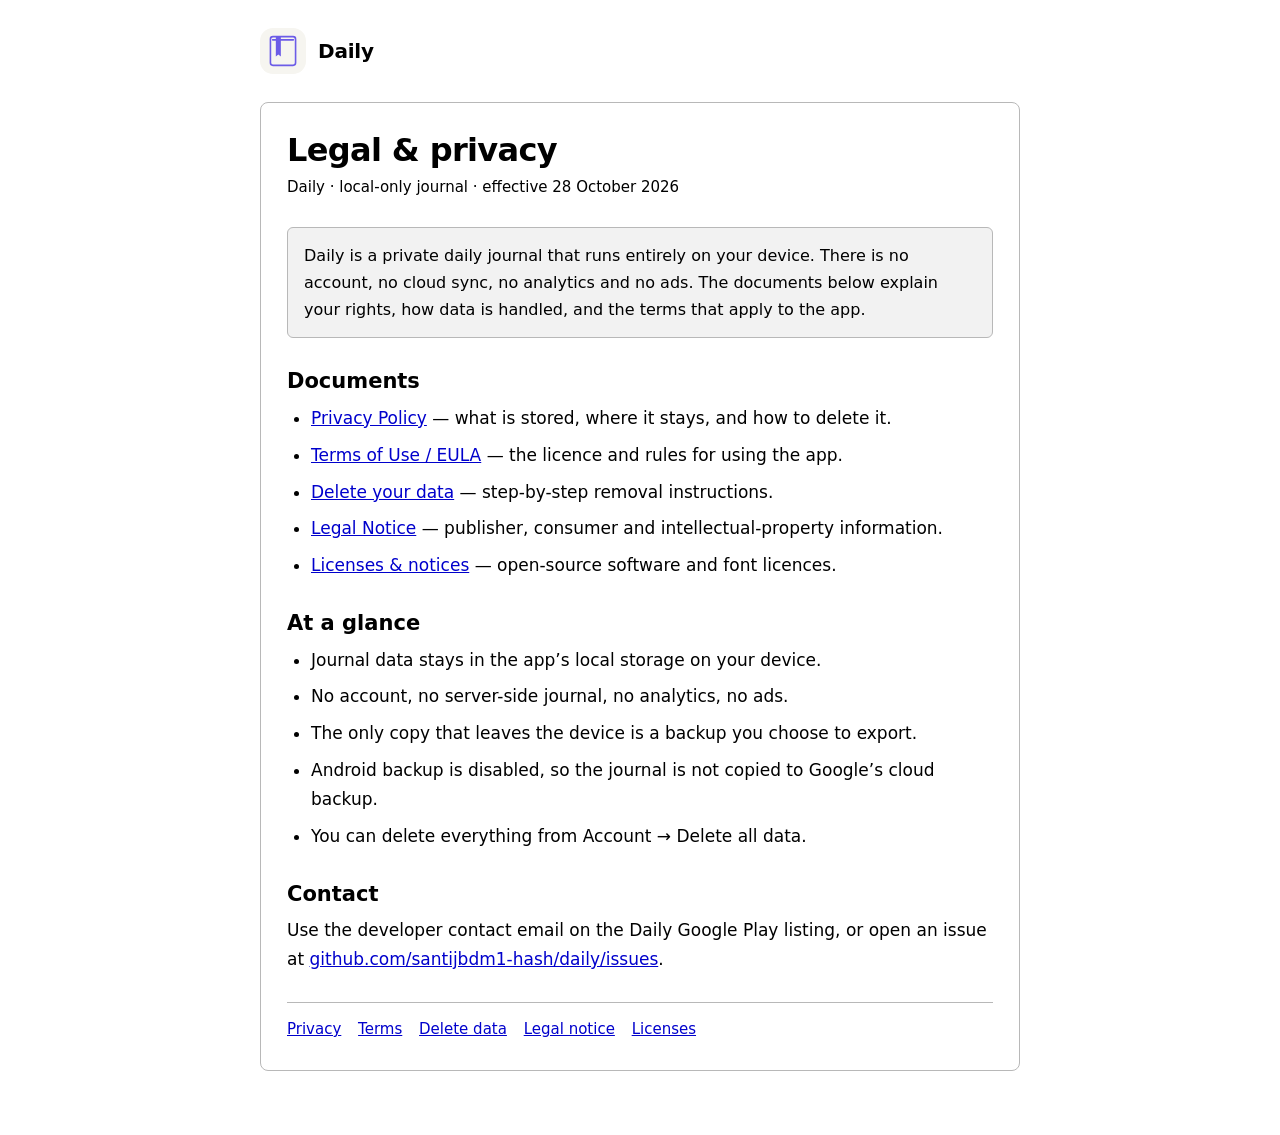
<file: index.html>
<!DOCTYPE html>
<html lang="en">
<head>
  <meta charset="UTF-8" />
  <meta name="viewport" content="width=device-width, initial-scale=1, viewport-fit=cover" />
  <meta name="theme-color" content="#6c5ce7" />
  <meta name="description" content="Legal information for Daily, a local-only private journal app." />
  <title>Daily — Legal</title>
  <link rel="stylesheet" href="legal.css" />
</head>
<body>
  <main class="wrap">
    <div class="brand">
      <img class="mark" src="assets/icon.svg" alt="" aria-hidden="true" />
      <strong>Daily</strong>
    </div>

    <article class="card">
      <h1>Legal &amp; privacy</h1>
      <p class="updated">Daily · local-only journal · effective 28 October 2026</p>

      <div class="note">
        Daily is a private daily journal that runs entirely on your device. There is no account, no cloud sync, no analytics and no ads. The documents below explain your rights, how data is handled, and the terms that apply to the app.
      </div>

      <h2>Documents</h2>
      <ul>
        <li><a href="privacy.html">Privacy Policy</a> — what is stored, where it stays, and how to delete it.</li>
        <li><a href="terms.html">Terms of Use / EULA</a> — the licence and rules for using the app.</li>
        <li><a href="delete-data.html">Delete your data</a> — step-by-step removal instructions.</li>
        <li><a href="legal-notice.html">Legal Notice</a> — publisher, consumer and intellectual-property information.</li>
        <li><a href="licenses.html">Licenses &amp; notices</a> — open-source software and font licences.</li>
      </ul>

      <h2>At a glance</h2>
      <ul>
        <li>Journal data stays in the app’s local storage on your device.</li>
        <li>No account, no server-side journal, no analytics, no ads.</li>
        <li>The only copy that leaves the device is a backup you choose to export.</li>
        <li>Android backup is disabled, so the journal is not copied to Google’s cloud backup.</li>
        <li>You can delete everything from Account → Delete all data.</li>
      </ul>

      <h2>Contact</h2>
      <p>Use the developer contact email on the Daily Google Play listing, or open an issue at <a href="https://github.com/santijbdm1-hash/daily/issues" target="_blank" rel="noopener">github.com/santijbdm1-hash/daily/issues</a>.</p>

      <footer class="footer-links">
        <a href="privacy.html">Privacy</a>
        <a href="terms.html">Terms</a>
        <a href="delete-data.html">Delete data</a>
        <a href="legal-notice.html">Legal notice</a>
        <a href="licenses.html">Licenses</a>
      </footer>
    </article>
  </main>
</body>
</html>
</file>
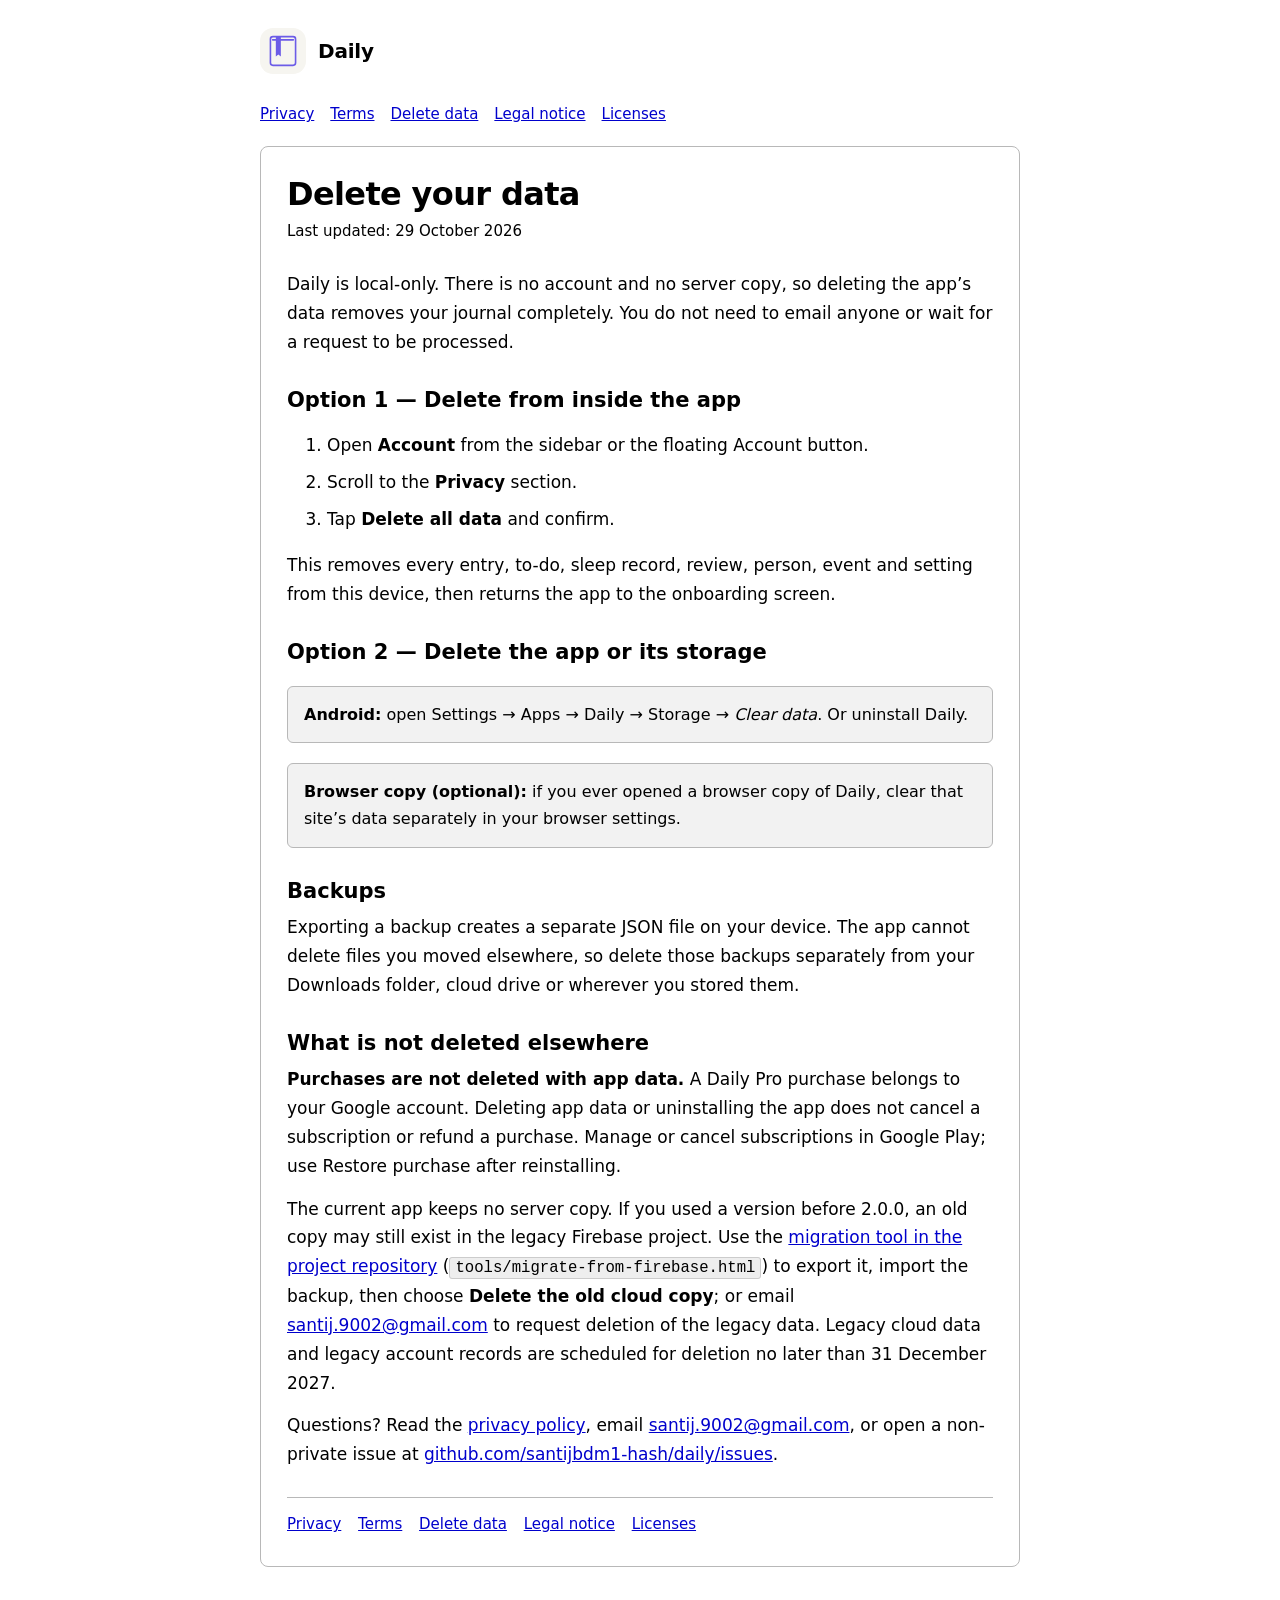
<file: delete-data.html>
<!DOCTYPE html>
<html lang="en">
<head>
  <meta charset="UTF-8" />
  <meta name="viewport" content="width=device-width, initial-scale=1, viewport-fit=cover" />
  <meta name="theme-color" content="#6c5ce7" />
  <meta name="description" content="How to delete all Daily data from your device." />
  <title>Delete Data — Daily</title>
  <link rel="stylesheet" href="legal.css" />
</head>
<body>
  <main class="wrap">
    <div class="brand">
      <img class="mark" src="assets/icon.svg" alt="" aria-hidden="true" />
      <strong>Daily</strong>
    </div>

    <div class="legal-nav">
      <a href="privacy.html">Privacy</a>
      <a href="terms.html">Terms</a>
      <a href="delete-data.html">Delete data</a>
      <a href="legal-notice.html">Legal notice</a>
      <a href="licenses.html">Licenses</a>
    </div>

    <article class="card">
      <h1>Delete your data</h1>
      <p class="updated">Last updated: 29 October 2026</p>

      <p>Daily is local-only. There is no account and no server copy, so deleting the app’s data removes your journal completely. You do not need to email anyone or wait for a request to be processed.</p>

      <h2>Option 1 — Delete from inside the app</h2>
      <ol>
        <li>Open <strong>Account</strong> from the sidebar or the floating Account button.</li>
        <li>Scroll to the <strong>Privacy</strong> section.</li>
        <li>Tap <strong>Delete all data</strong> and confirm.</li>
      </ol>
      <p>This removes every entry, to-do, sleep record, review, person, event and setting from this device, then returns the app to the onboarding screen.</p>

      <h2>Option 2 — Delete the app or its storage</h2>
      <div class="step">
        <strong>Android:</strong> open Settings → Apps → Daily → Storage → <em>Clear data</em>. Or uninstall Daily.
      </div>
      <div class="step">
        <strong>Browser copy (optional):</strong> if you ever opened a browser copy of Daily, clear that site’s data separately in your browser settings.
      </div>

      <h2>Backups</h2>
      <p>Exporting a backup creates a separate JSON file on your device. The app cannot delete files you moved elsewhere, so delete those backups separately from your Downloads folder, cloud drive or wherever you stored them.</p>

      <h2>What is not deleted elsewhere</h2>
      <p><strong>Purchases are not deleted with app data.</strong> A Daily Pro purchase belongs to your Google account. Deleting app data or uninstalling the app does not cancel a subscription or refund a purchase. Manage or cancel subscriptions in Google Play; use Restore purchase after reinstalling.</p>
      <p>The current app keeps no server copy. If you used a version before 2.0.0, an old copy may still exist in the legacy Firebase project. Use the <a href="https://github.com/santijbdm1-hash/daily" target="_blank" rel="noopener">migration tool in the project repository</a> (<code>tools/migrate-from-firebase.html</code>) to export it, import the backup, then choose <strong>Delete the old cloud copy</strong>; or email <a href="mailto:santij.9002@gmail.com">santij.9002@gmail.com</a> to request deletion of the legacy data. Legacy cloud data and legacy account records are scheduled for deletion no later than 31 December 2027.</p>

      <p>Questions? Read the <a href="privacy.html">privacy policy</a>, email <a href="mailto:santij.9002@gmail.com">santij.9002@gmail.com</a>, or open a non-private issue at <a href="https://github.com/santijbdm1-hash/daily/issues" target="_blank" rel="noopener">github.com/santijbdm1-hash/daily/issues</a>.</p>

      <footer class="footer-links">
        <a href="privacy.html">Privacy</a>
        <a href="terms.html">Terms</a>
        <a href="delete-data.html">Delete data</a>
        <a href="legal-notice.html">Legal notice</a>
        <a href="licenses.html">Licenses</a>
      </footer>
    </article>
  </main>
</body>
</html>
</file>
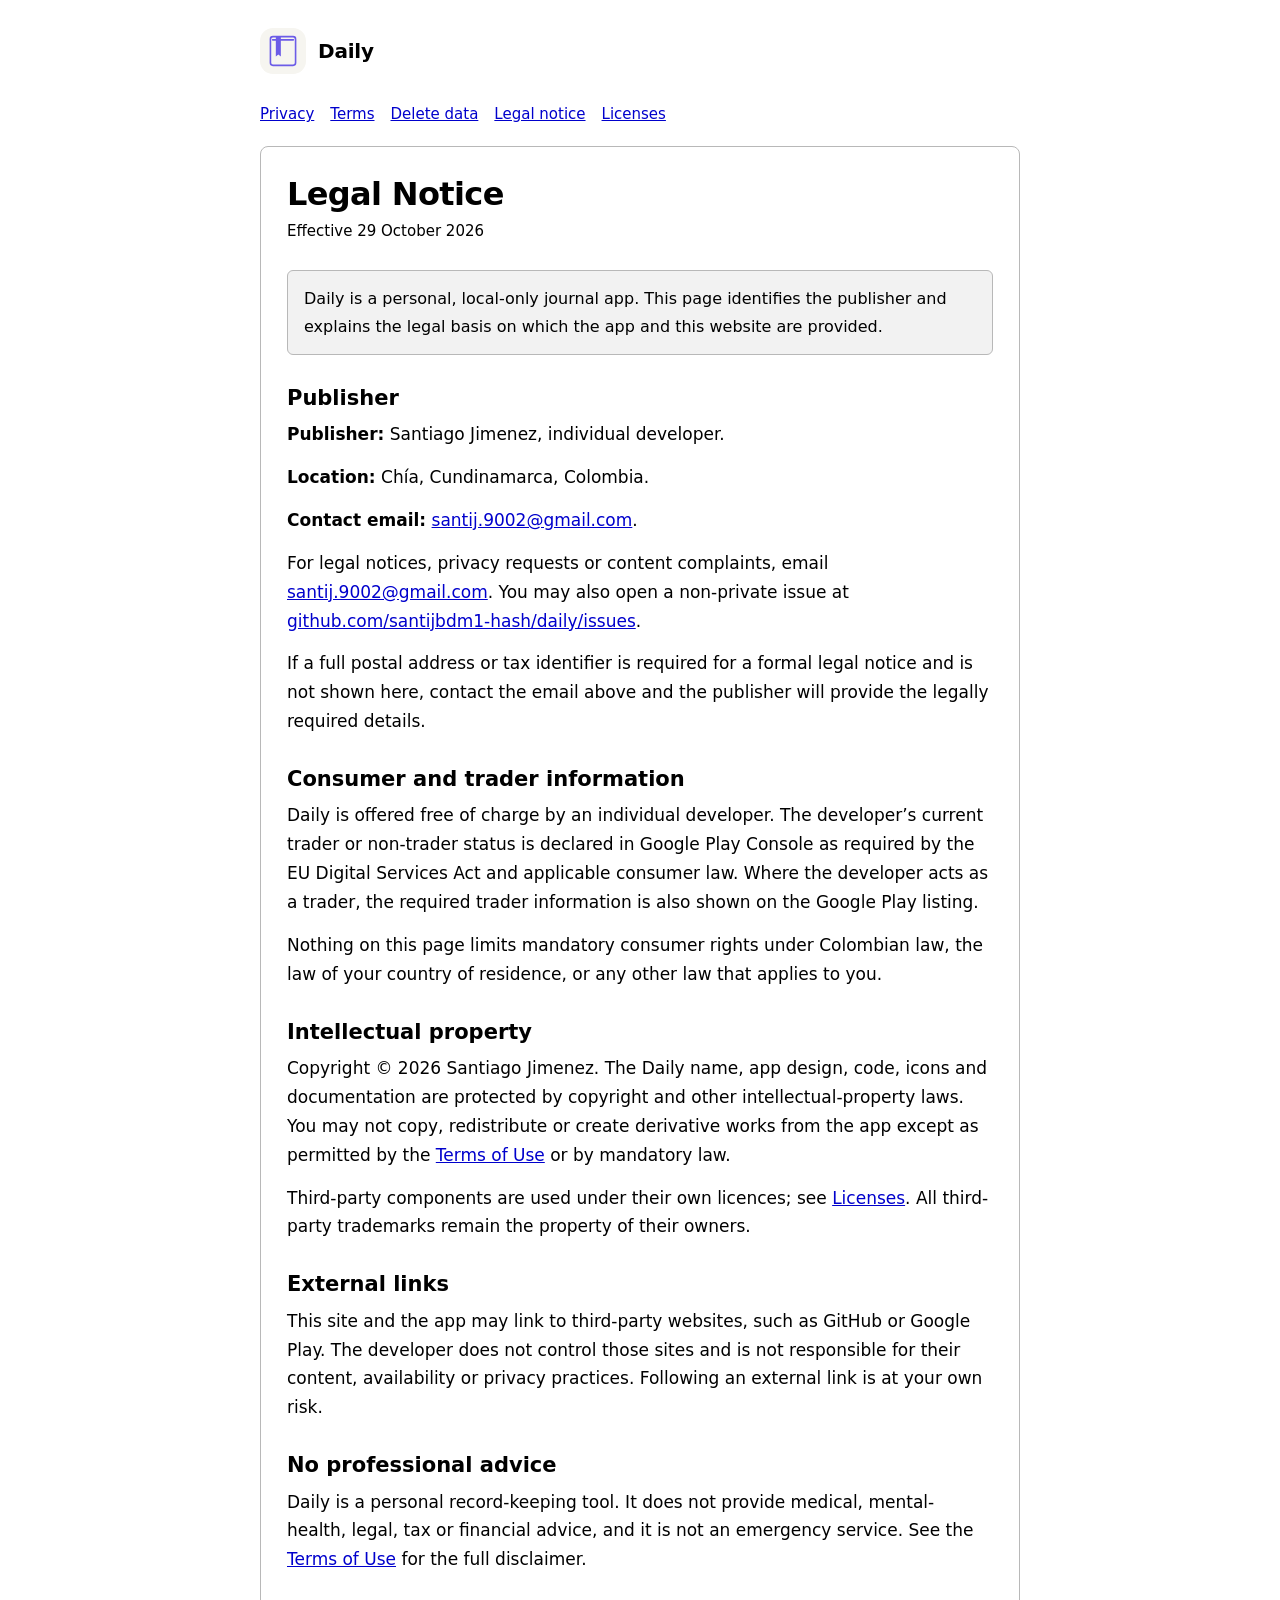
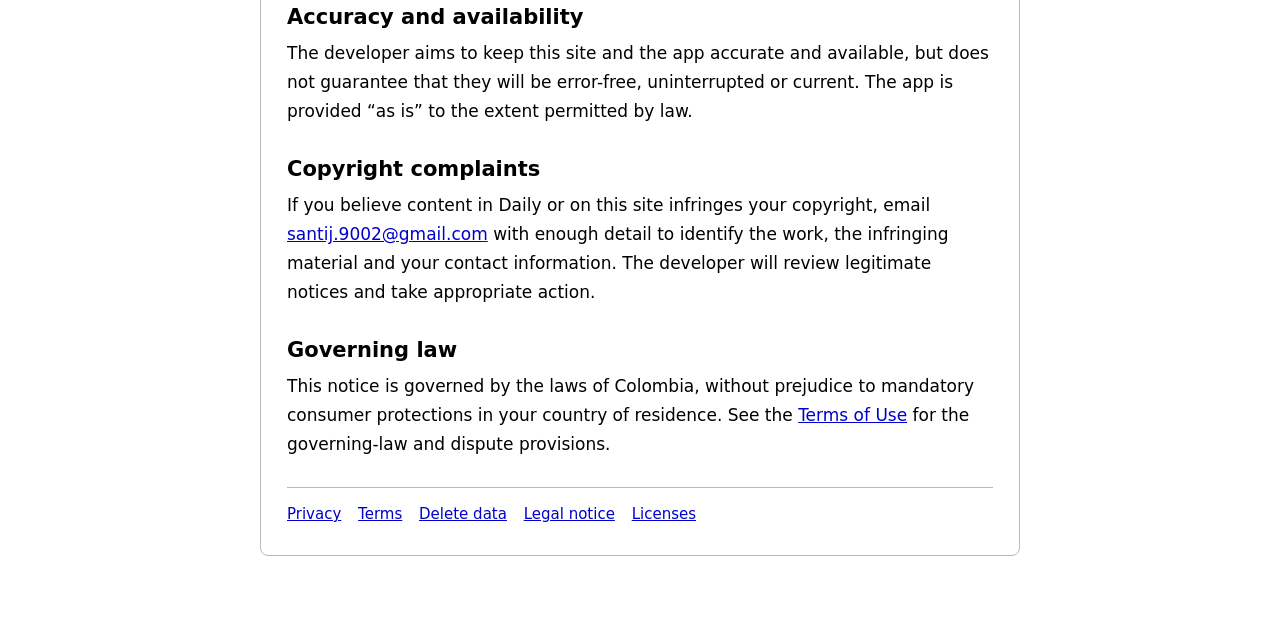
<file: legal-notice.html>
<!DOCTYPE html>
<html lang="en">
<head>
  <meta charset="UTF-8" />
  <meta name="viewport" content="width=device-width, initial-scale=1, viewport-fit=cover" />
  <meta name="theme-color" content="#6c5ce7" />
  <meta name="description" content="Legal notice and publisher information for Daily." />
  <title>Legal Notice — Daily</title>
  <link rel="stylesheet" href="legal.css" />
</head>
<body>
  <main class="wrap">
    <div class="brand">
      <img class="mark" src="assets/icon.svg" alt="" aria-hidden="true" />
      <strong>Daily</strong>
    </div>

    <div class="legal-nav">
      <a href="privacy.html">Privacy</a>
      <a href="terms.html">Terms</a>
      <a href="delete-data.html">Delete data</a>
      <a href="legal-notice.html">Legal notice</a>
      <a href="licenses.html">Licenses</a>
    </div>

    <article class="card">
      <h1>Legal Notice</h1>
      <p class="updated">Effective 29 October 2026</p>

      <div class="note">
        Daily is a personal, local-only journal app. This page identifies the publisher and explains the legal basis on which the app and this website are provided.
      </div>

      <h2>Publisher</h2>
      <p><strong>Publisher:</strong> Santiago Jimenez, individual developer.</p>
      <p><strong>Location:</strong> Chía, Cundinamarca, Colombia.</p>
      <p><strong>Contact email:</strong> <a href="mailto:santij.9002@gmail.com">santij.9002@gmail.com</a>.</p>
      <p>For legal notices, privacy requests or content complaints, email <a href="mailto:santij.9002@gmail.com">santij.9002@gmail.com</a>. You may also open a non-private issue at <a href="https://github.com/santijbdm1-hash/daily/issues" target="_blank" rel="noopener">github.com/santijbdm1-hash/daily/issues</a>.</p>
      <p>If a full postal address or tax identifier is required for a formal legal notice and is not shown here, contact the email above and the publisher will provide the legally required details.</p>

      <h2>Consumer and trader information</h2>
      <p>Daily is offered free of charge by an individual developer. The developer’s current trader or non-trader status is declared in Google Play Console as required by the EU Digital Services Act and applicable consumer law. Where the developer acts as a trader, the required trader information is also shown on the Google Play listing.</p>
      <p>Nothing on this page limits mandatory consumer rights under Colombian law, the law of your country of residence, or any other law that applies to you.</p>

      <h2>Intellectual property</h2>
      <p>Copyright © 2026 Santiago Jimenez. The Daily name, app design, code, icons and documentation are protected by copyright and other intellectual-property laws. You may not copy, redistribute or create derivative works from the app except as permitted by the <a href="terms.html">Terms of Use</a> or by mandatory law.</p>
      <p>Third-party components are used under their own licences; see <a href="licenses.html">Licenses</a>. All third-party trademarks remain the property of their owners.</p>

      <h2>External links</h2>
      <p>This site and the app may link to third-party websites, such as GitHub or Google Play. The developer does not control those sites and is not responsible for their content, availability or privacy practices. Following an external link is at your own risk.</p>

      <h2>No professional advice</h2>
      <p>Daily is a personal record-keeping tool. It does not provide medical, mental-health, legal, tax or financial advice, and it is not an emergency service. See the <a href="terms.html">Terms of Use</a> for the full disclaimer.</p>

      <h2>Accuracy and availability</h2>
      <p>The developer aims to keep this site and the app accurate and available, but does not guarantee that they will be error-free, uninterrupted or current. The app is provided “as is” to the extent permitted by law.</p>

      <h2>Copyright complaints</h2>
      <p>If you believe content in Daily or on this site infringes your copyright, email <a href="mailto:santij.9002@gmail.com">santij.9002@gmail.com</a> with enough detail to identify the work, the infringing material and your contact information. The developer will review legitimate notices and take appropriate action.</p>

      <h2>Governing law</h2>
      <p>This notice is governed by the laws of Colombia, without prejudice to mandatory consumer protections in your country of residence. See the <a href="terms.html">Terms of Use</a> for the governing-law and dispute provisions.</p>

      <footer class="footer-links">
        <a href="privacy.html">Privacy</a>
        <a href="terms.html">Terms</a>
        <a href="delete-data.html">Delete data</a>
        <a href="legal-notice.html">Legal notice</a>
        <a href="licenses.html">Licenses</a>
      </footer>
    </article>
  </main>
</body>
</html>
</file>
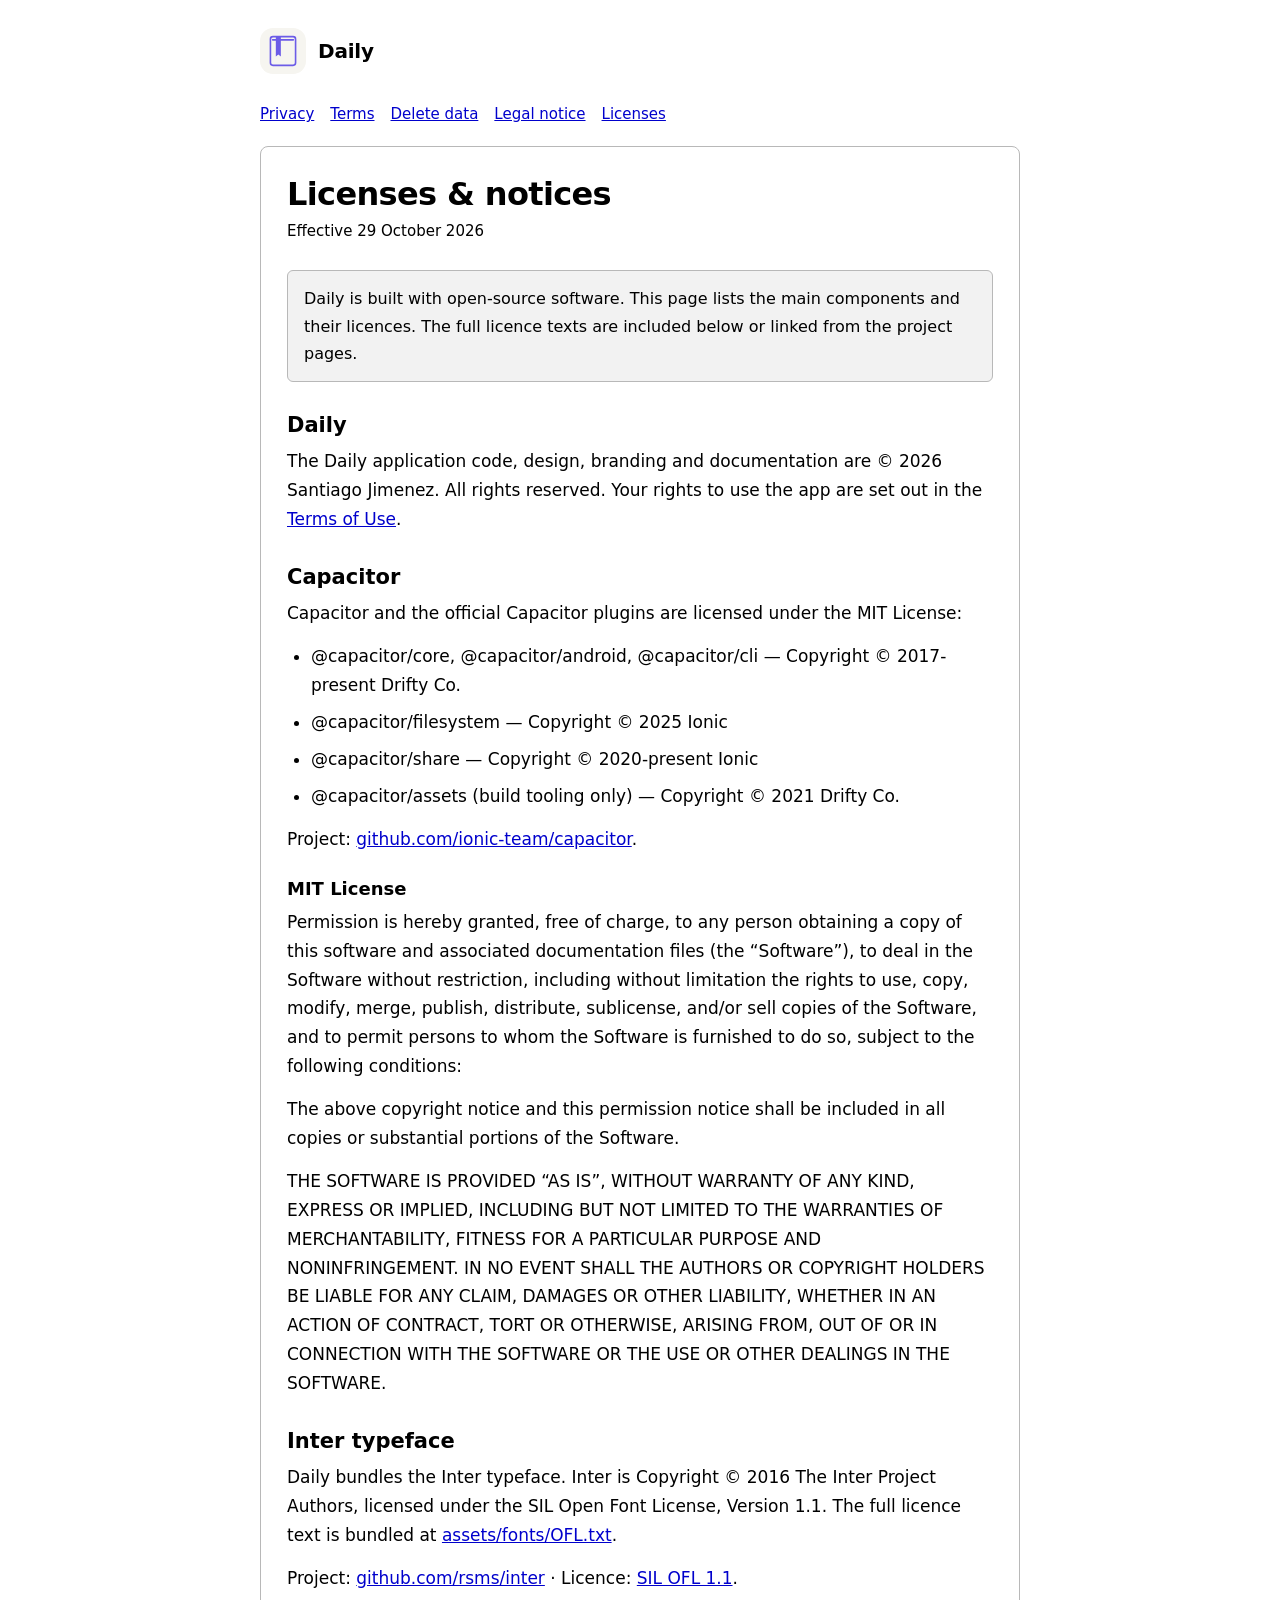
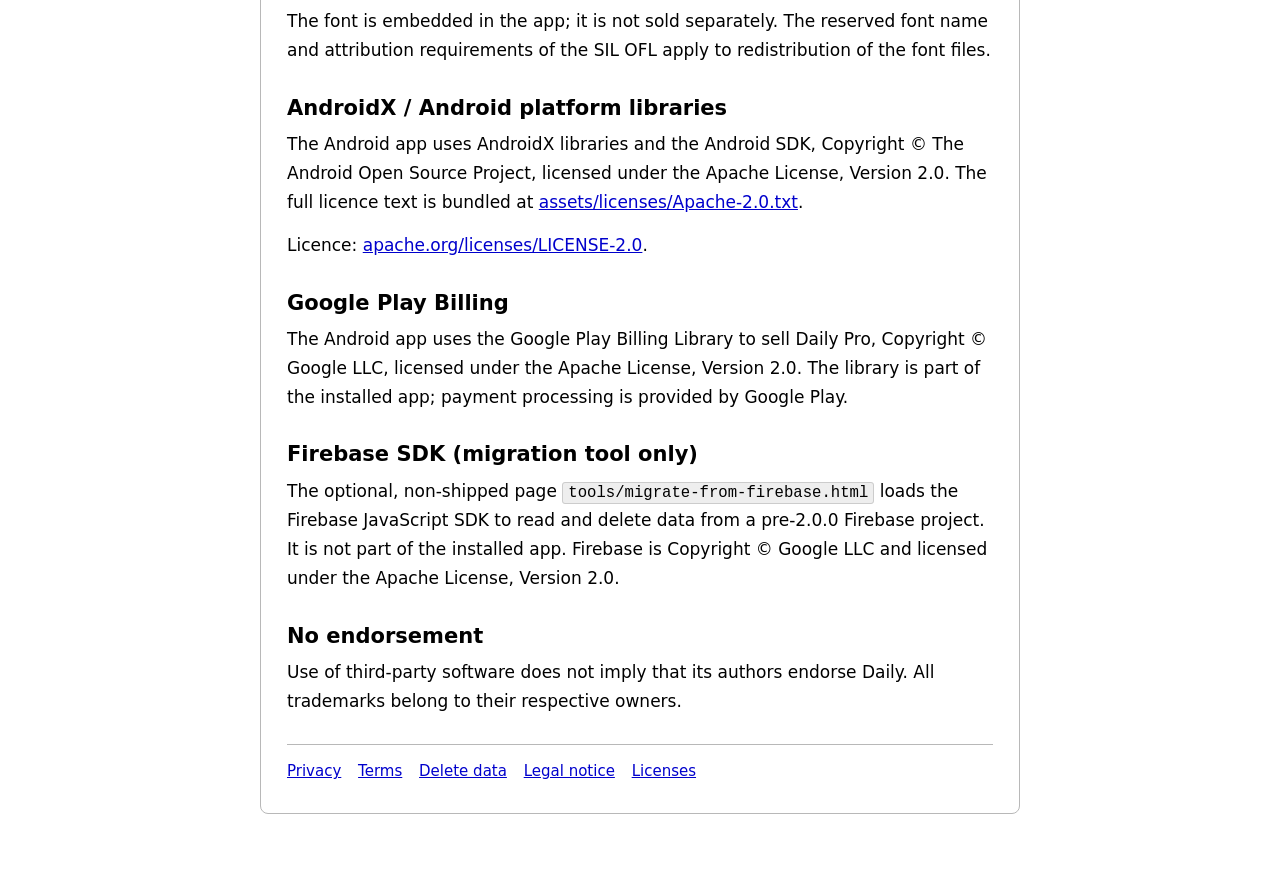
<file: licenses.html>
<!DOCTYPE html>
<html lang="en">
<head>
  <meta charset="UTF-8" />
  <meta name="viewport" content="width=device-width, initial-scale=1, viewport-fit=cover" />
  <meta name="theme-color" content="#6c5ce7" />
  <meta name="description" content="Third-party software and font licences for Daily." />
  <title>Licenses — Daily</title>
  <link rel="stylesheet" href="legal.css" />
</head>
<body>
  <main class="wrap">
    <div class="brand">
      <img class="mark" src="assets/icon.svg" alt="" aria-hidden="true" />
      <strong>Daily</strong>
    </div>

    <div class="legal-nav">
      <a href="privacy.html">Privacy</a>
      <a href="terms.html">Terms</a>
      <a href="delete-data.html">Delete data</a>
      <a href="legal-notice.html">Legal notice</a>
      <a href="licenses.html">Licenses</a>
    </div>

    <article class="card">
      <h1>Licenses &amp; notices</h1>
      <p class="updated">Effective 29 October 2026</p>

      <div class="note">
        Daily is built with open-source software. This page lists the main components and their licences. The full licence texts are included below or linked from the project pages.
      </div>

      <h2>Daily</h2>
      <p>The Daily application code, design, branding and documentation are © 2026 Santiago Jimenez. All rights reserved. Your rights to use the app are set out in the <a href="terms.html">Terms of Use</a>.</p>

      <h2>Capacitor</h2>
      <p>Capacitor and the official Capacitor plugins are licensed under the MIT License:</p>
      <ul>
        <li>@capacitor/core, @capacitor/android, @capacitor/cli — Copyright © 2017-present Drifty Co.</li>
        <li>@capacitor/filesystem — Copyright © 2025 Ionic</li>
        <li>@capacitor/share — Copyright © 2020-present Ionic</li>
        <li>@capacitor/assets (build tooling only) — Copyright © 2021 Drifty Co.</li>
      </ul>
      <p>Project: <a href="https://github.com/ionic-team/capacitor" target="_blank" rel="noopener">github.com/ionic-team/capacitor</a>.</p>

      <h3>MIT License</h3>
      <p>Permission is hereby granted, free of charge, to any person obtaining a copy of this software and associated documentation files (the “Software”), to deal in the Software without restriction, including without limitation the rights to use, copy, modify, merge, publish, distribute, sublicense, and/or sell copies of the Software, and to permit persons to whom the Software is furnished to do so, subject to the following conditions:</p>
      <p>The above copyright notice and this permission notice shall be included in all copies or substantial portions of the Software.</p>
      <p>THE SOFTWARE IS PROVIDED “AS IS”, WITHOUT WARRANTY OF ANY KIND, EXPRESS OR IMPLIED, INCLUDING BUT NOT LIMITED TO THE WARRANTIES OF MERCHANTABILITY, FITNESS FOR A PARTICULAR PURPOSE AND NONINFRINGEMENT. IN NO EVENT SHALL THE AUTHORS OR COPYRIGHT HOLDERS BE LIABLE FOR ANY CLAIM, DAMAGES OR OTHER LIABILITY, WHETHER IN AN ACTION OF CONTRACT, TORT OR OTHERWISE, ARISING FROM, OUT OF OR IN CONNECTION WITH THE SOFTWARE OR THE USE OR OTHER DEALINGS IN THE SOFTWARE.</p>

      <h2>Inter typeface</h2>
      <p>Daily bundles the Inter typeface. Inter is Copyright © 2016 The Inter Project Authors, licensed under the SIL Open Font License, Version 1.1. The full licence text is bundled at <a href="assets/fonts/OFL.txt">assets/fonts/OFL.txt</a>.</p>
      <p>Project: <a href="https://github.com/rsms/inter" target="_blank" rel="noopener">github.com/rsms/inter</a> · Licence: <a href="https://openfontlicense.org/open-font-license-official-text/" target="_blank" rel="noopener">SIL OFL 1.1</a>.</p>
      <p>The font is embedded in the app; it is not sold separately. The reserved font name and attribution requirements of the SIL OFL apply to redistribution of the font files.</p>

      <h2>AndroidX / Android platform libraries</h2>
      <p>The Android app uses AndroidX libraries and the Android SDK, Copyright © The Android Open Source Project, licensed under the Apache License, Version 2.0. The full licence text is bundled at <a href="assets/licenses/Apache-2.0.txt">assets/licenses/Apache-2.0.txt</a>.</p>
      <p>Licence: <a href="https://www.apache.org/licenses/LICENSE-2.0" target="_blank" rel="noopener">apache.org/licenses/LICENSE-2.0</a>.</p>

      <h2>Google Play Billing</h2>
      <p>The Android app uses the Google Play Billing Library to sell Daily Pro, Copyright © Google LLC, licensed under the Apache License, Version 2.0. The library is part of the installed app; payment processing is provided by Google Play.</p>

      <h2>Firebase SDK (migration tool only)</h2>
      <p>The optional, non-shipped page <code>tools/migrate-from-firebase.html</code> loads the Firebase JavaScript SDK to read and delete data from a pre-2.0.0 Firebase project. It is not part of the installed app. Firebase is Copyright © Google LLC and licensed under the Apache License, Version 2.0.</p>

      <h2>No endorsement</h2>
      <p>Use of third-party software does not imply that its authors endorse Daily. All trademarks belong to their respective owners.</p>

      <footer class="footer-links">
        <a href="privacy.html">Privacy</a>
        <a href="terms.html">Terms</a>
        <a href="delete-data.html">Delete data</a>
        <a href="legal-notice.html">Legal notice</a>
        <a href="licenses.html">Licenses</a>
      </footer>
    </article>
  </main>
</body>
</html>
</file>
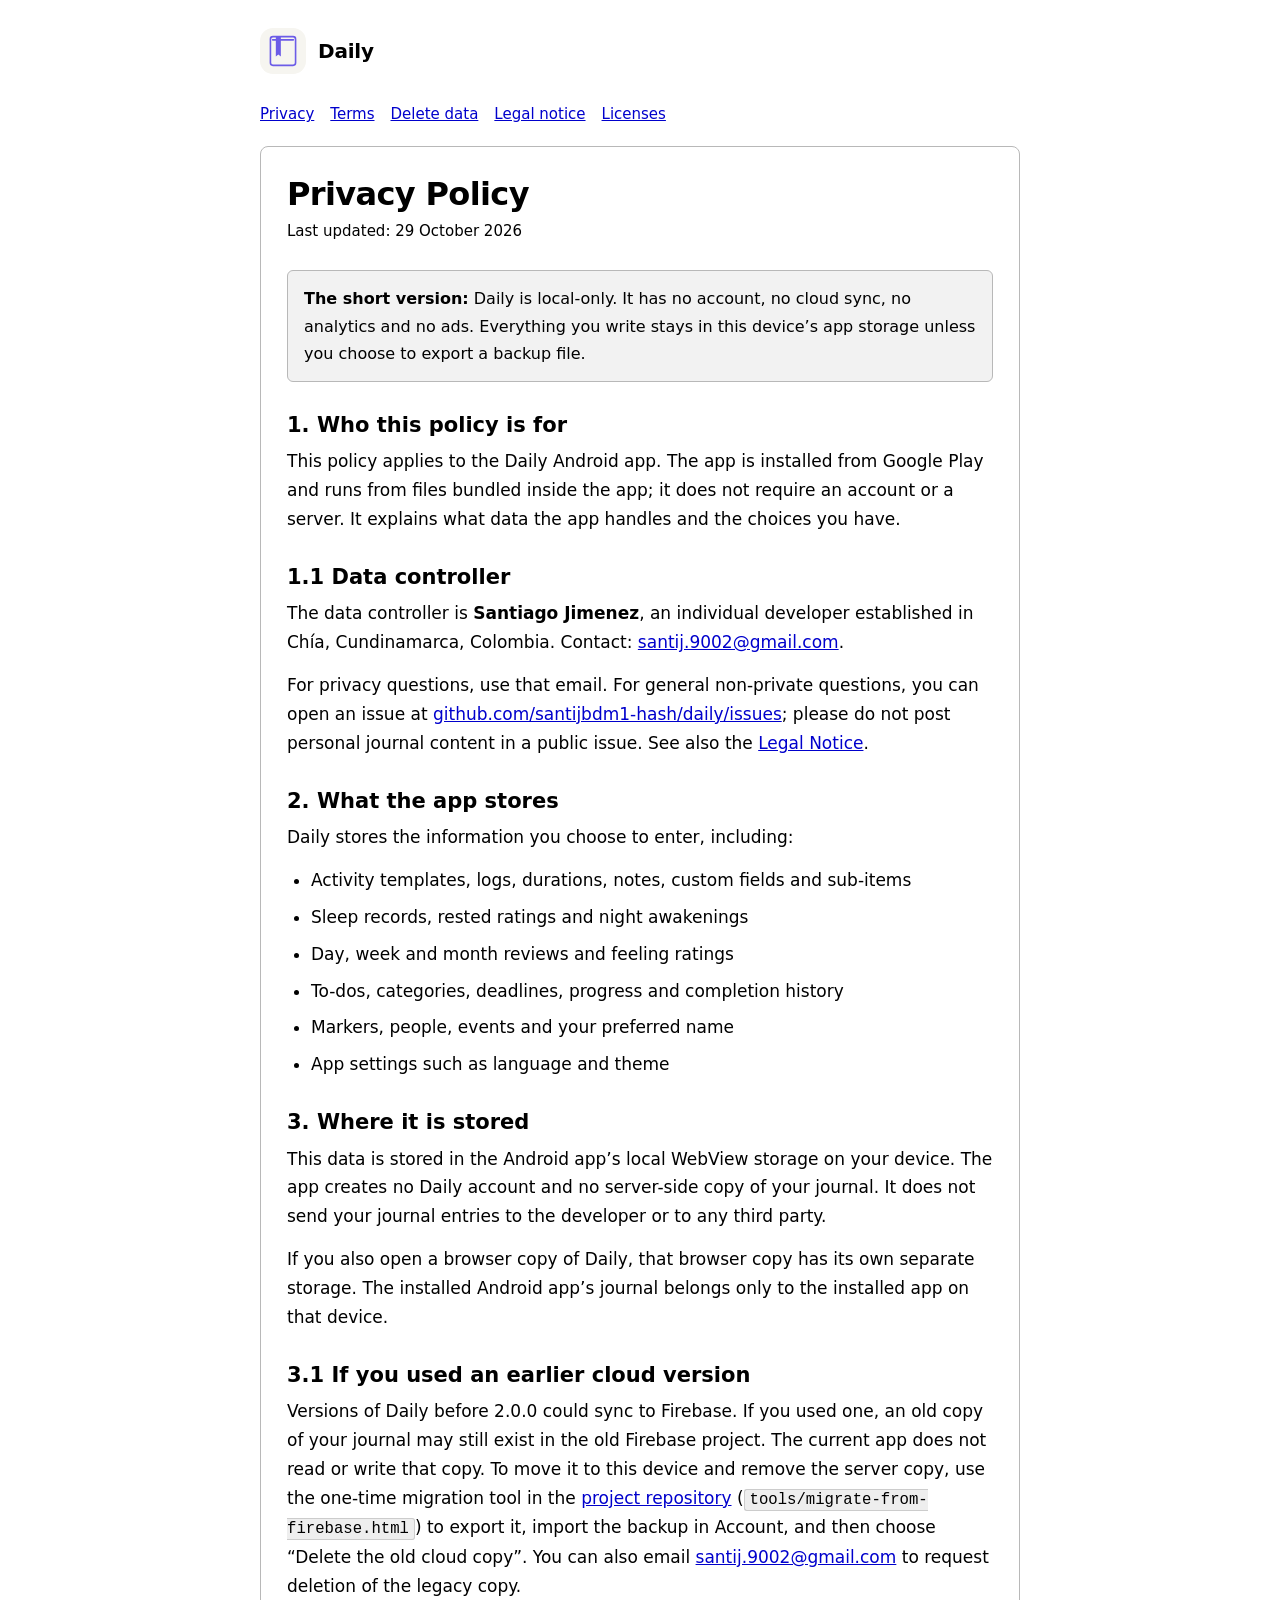
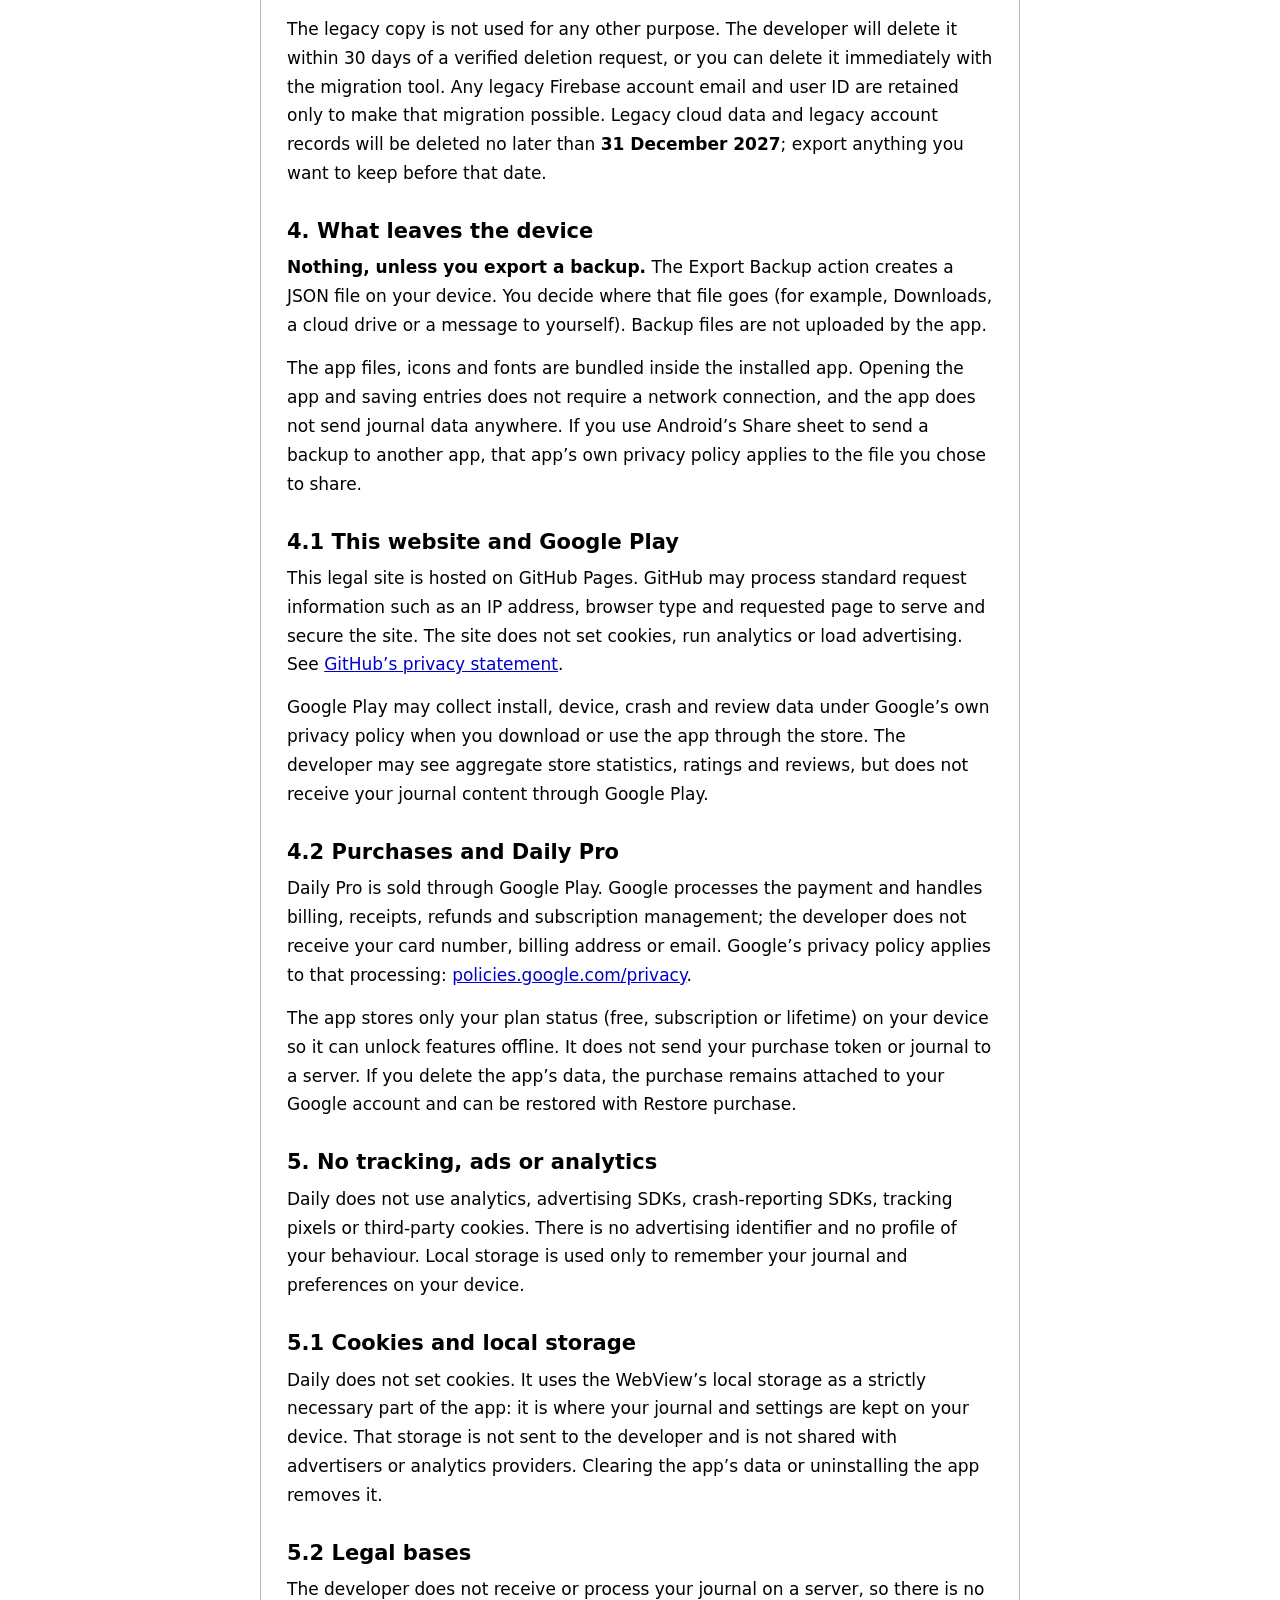
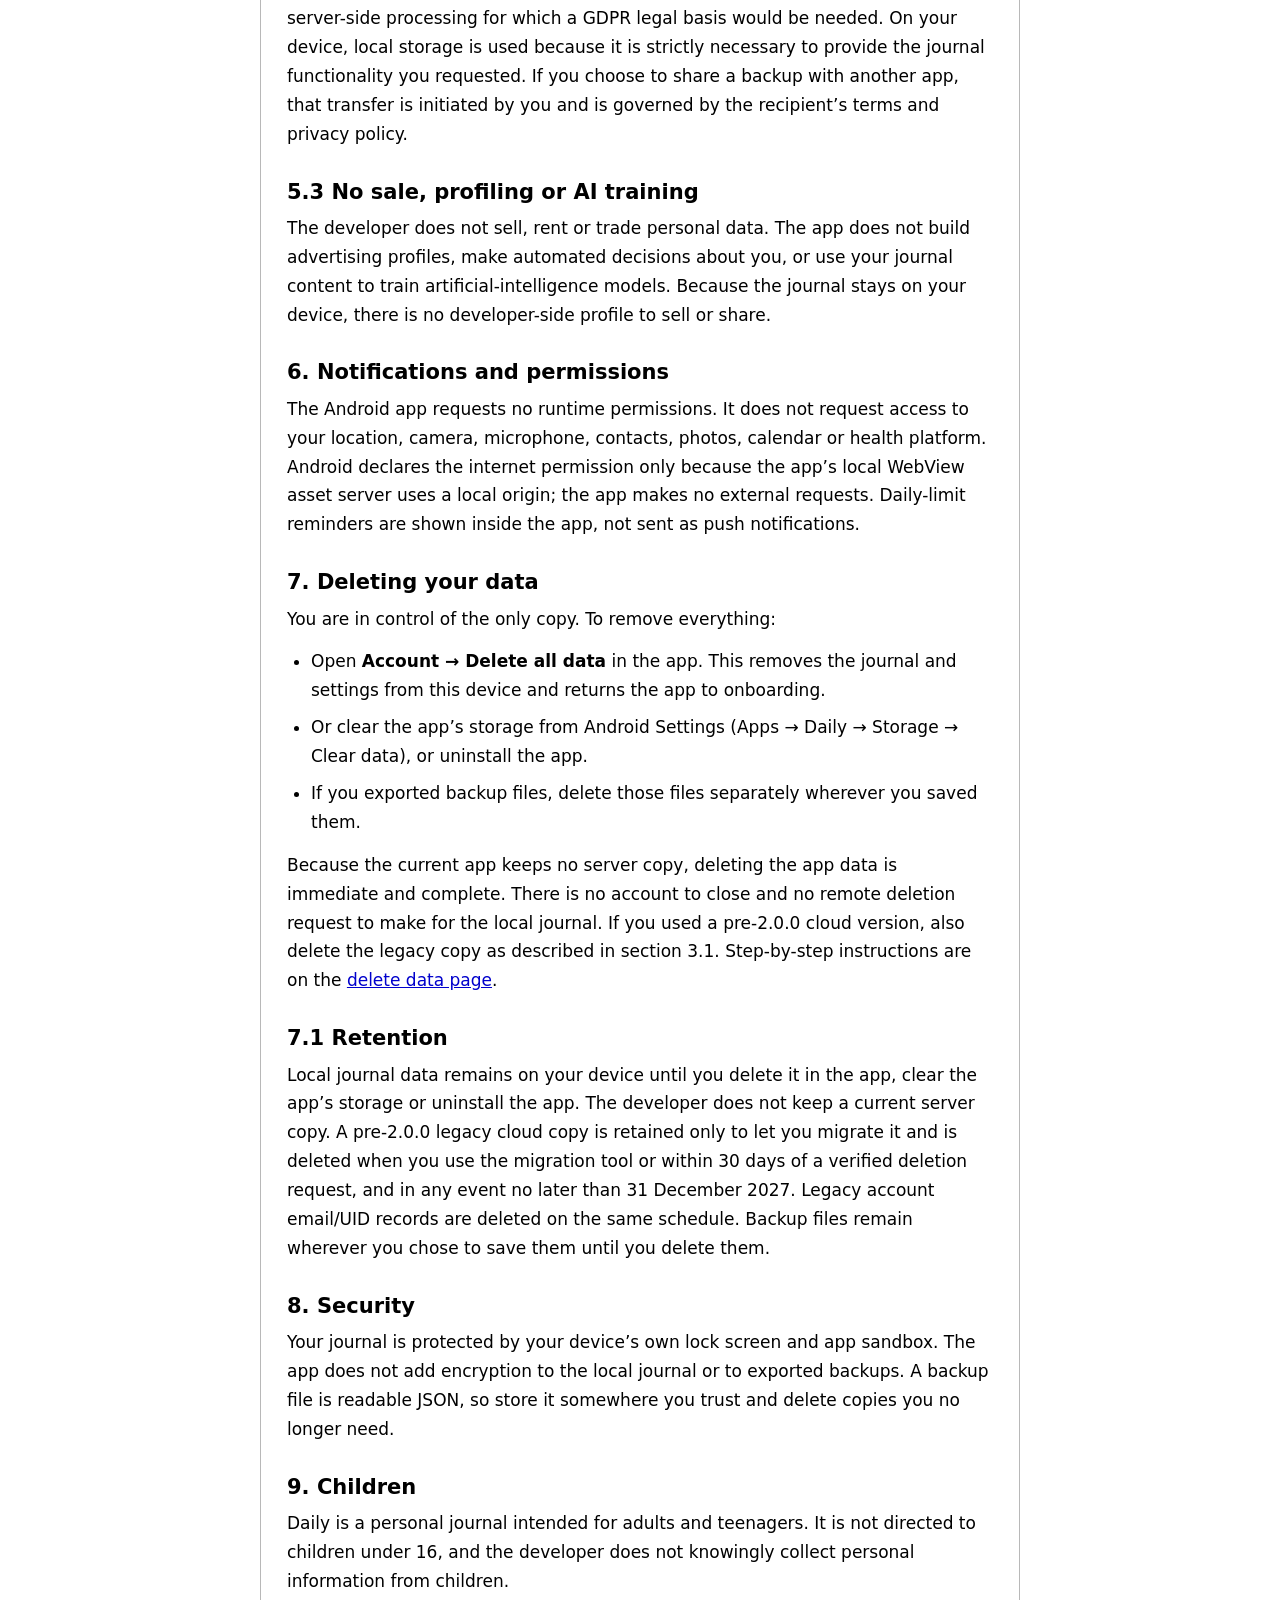
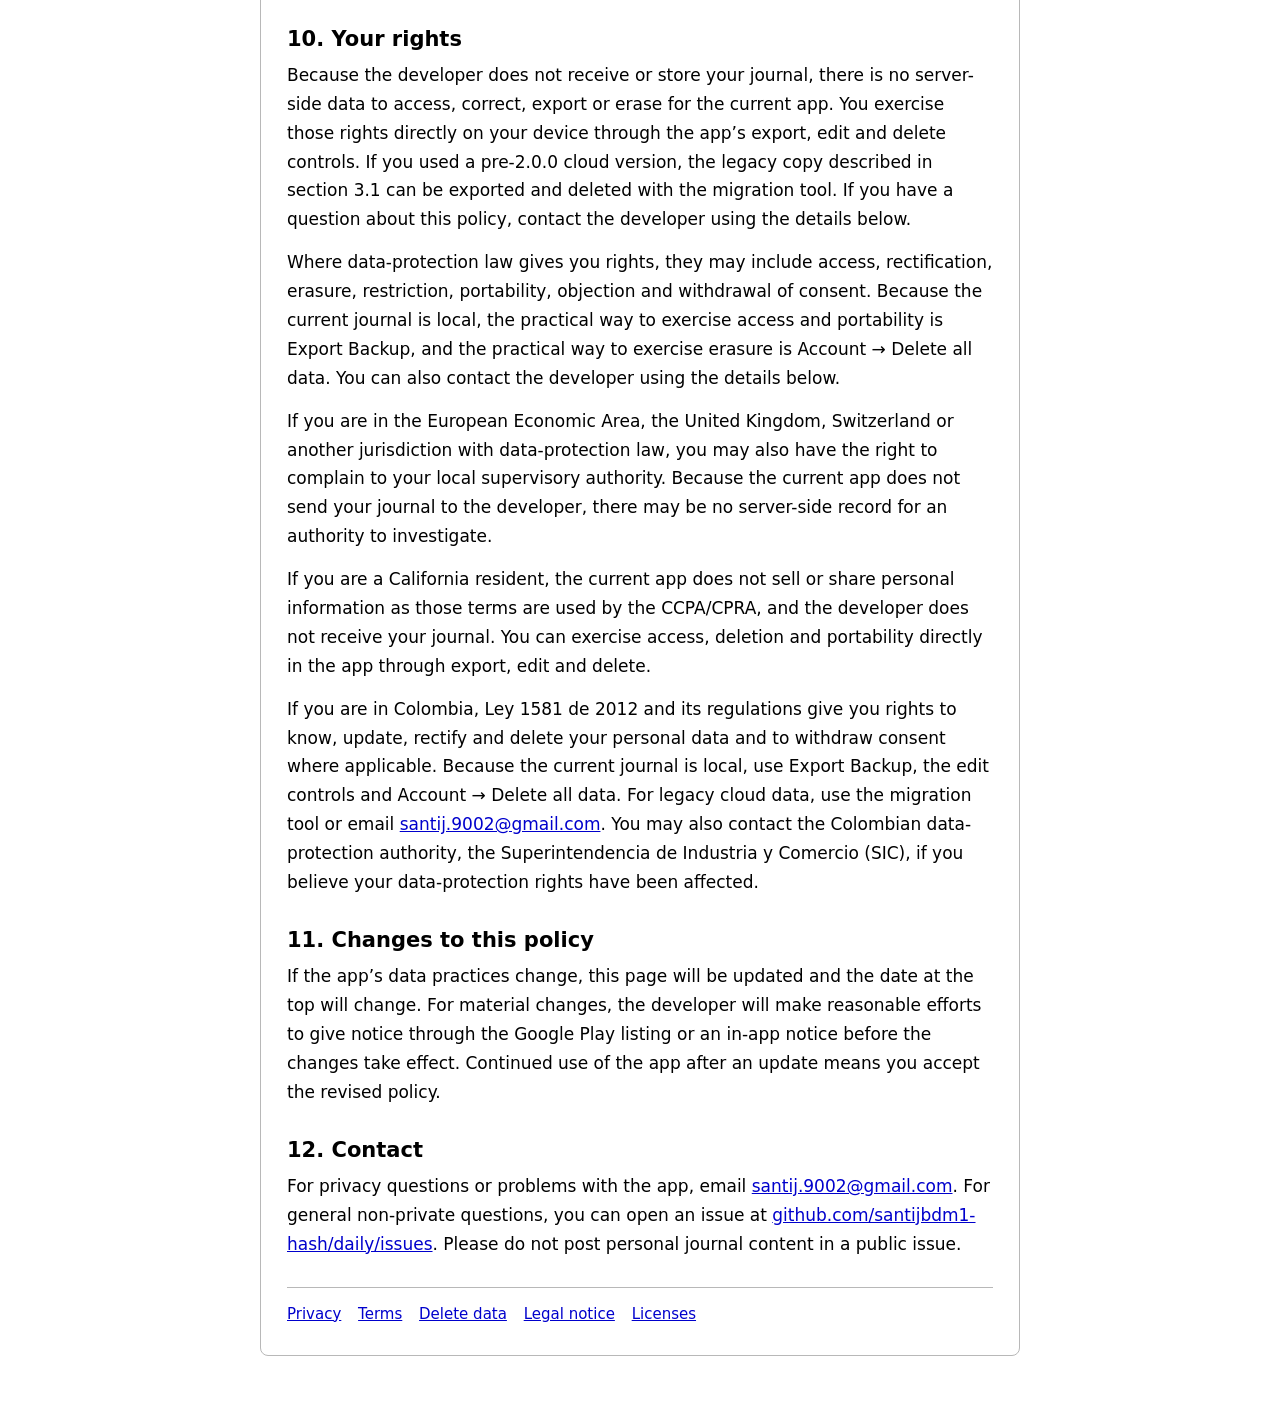
<file: privacy.html>
<!DOCTYPE html>
<html lang="en">
<head>
  <meta charset="UTF-8" />
  <meta name="viewport" content="width=device-width, initial-scale=1, viewport-fit=cover" />
  <meta name="theme-color" content="#6c5ce7" />
  <meta name="description" content="Privacy policy for Daily, a local-only private journal." />
  <title>Privacy Policy — Daily</title>
  <link rel="stylesheet" href="legal.css" />
</head>
<body>
  <main class="wrap">
    <div class="brand">
      <img class="mark" src="assets/icon.svg" alt="" aria-hidden="true" />
      <strong>Daily</strong>
    </div>

    <div class="legal-nav">
      <a href="privacy.html">Privacy</a>
      <a href="terms.html">Terms</a>
      <a href="delete-data.html">Delete data</a>
      <a href="legal-notice.html">Legal notice</a>
      <a href="licenses.html">Licenses</a>
    </div>

    <article class="card">
      <h1>Privacy Policy</h1>
      <p class="updated">Last updated: 29 October 2026</p>

      <div class="note">
        <strong>The short version:</strong> Daily is local-only. It has no account, no cloud sync, no analytics and no ads. Everything you write stays in this device’s app storage unless you choose to export a backup file.
      </div>

      <h2>1. Who this policy is for</h2>
      <p>This policy applies to the Daily Android app. The app is installed from Google Play and runs from files bundled inside the app; it does not require an account or a server. It explains what data the app handles and the choices you have.</p>

      <h2>1.1 Data controller</h2>
      <p>The data controller is <strong>Santiago Jimenez</strong>, an individual developer established in Chía, Cundinamarca, Colombia. Contact: <a href="mailto:santij.9002@gmail.com">santij.9002@gmail.com</a>.</p>
      <p>For privacy questions, use that email. For general non-private questions, you can open an issue at <a href="https://github.com/santijbdm1-hash/daily/issues" target="_blank" rel="noopener">github.com/santijbdm1-hash/daily/issues</a>; please do not post personal journal content in a public issue. See also the <a href="legal-notice.html">Legal Notice</a>.</p>

      <h2>2. What the app stores</h2>
      <p>Daily stores the information you choose to enter, including:</p>
      <ul>
        <li>Activity templates, logs, durations, notes, custom fields and sub-items</li>
        <li>Sleep records, rested ratings and night awakenings</li>
        <li>Day, week and month reviews and feeling ratings</li>
        <li>To-dos, categories, deadlines, progress and completion history</li>
        <li>Markers, people, events and your preferred name</li>
        <li>App settings such as language and theme</li>
      </ul>

      <h2>3. Where it is stored</h2>
      <p>This data is stored in the Android app’s local WebView storage on your device. The app creates no Daily account and no server-side copy of your journal. It does not send your journal entries to the developer or to any third party.</p>
      <p>If you also open a browser copy of Daily, that browser copy has its own separate storage. The installed Android app’s journal belongs only to the installed app on that device.</p>

      <h2>3.1 If you used an earlier cloud version</h2>
      <p>Versions of Daily before 2.0.0 could sync to Firebase. If you used one, an old copy of your journal may still exist in the old Firebase project. The current app does not read or write that copy. To move it to this device and remove the server copy, use the one-time migration tool in the <a href="https://github.com/santijbdm1-hash/daily" target="_blank" rel="noopener">project repository</a> (<code>tools/migrate-from-firebase.html</code>) to export it, import the backup in Account, and then choose “Delete the old cloud copy”. You can also email <a href="mailto:santij.9002@gmail.com">santij.9002@gmail.com</a> to request deletion of the legacy copy.</p>
      <p>The legacy copy is not used for any other purpose. The developer will delete it within 30 days of a verified deletion request, or you can delete it immediately with the migration tool. Any legacy Firebase account email and user ID are retained only to make that migration possible. Legacy cloud data and legacy account records will be deleted no later than <strong>31 December 2027</strong>; export anything you want to keep before that date.</p>

      <h2>4. What leaves the device</h2>
      <p><strong>Nothing, unless you export a backup.</strong> The Export Backup action creates a JSON file on your device. You decide where that file goes (for example, Downloads, a cloud drive or a message to yourself). Backup files are not uploaded by the app.</p>
      <p>The app files, icons and fonts are bundled inside the installed app. Opening the app and saving entries does not require a network connection, and the app does not send journal data anywhere. If you use Android’s Share sheet to send a backup to another app, that app’s own privacy policy applies to the file you chose to share.</p>

      <h2>4.1 This website and Google Play</h2>
      <p>This legal site is hosted on GitHub Pages. GitHub may process standard request information such as an IP address, browser type and requested page to serve and secure the site. The site does not set cookies, run analytics or load advertising. See <a href="https://docs.github.com/en/site-policy/privacy-policies/github-general-privacy-statement" target="_blank" rel="noopener">GitHub’s privacy statement</a>.</p>
      <p>Google Play may collect install, device, crash and review data under Google’s own privacy policy when you download or use the app through the store. The developer may see aggregate store statistics, ratings and reviews, but does not receive your journal content through Google Play.</p>

      <h2>4.2 Purchases and Daily Pro</h2>
      <p>Daily Pro is sold through Google Play. Google processes the payment and handles billing, receipts, refunds and subscription management; the developer does not receive your card number, billing address or email. Google’s privacy policy applies to that processing: <a href="https://policies.google.com/privacy" target="_blank" rel="noopener">policies.google.com/privacy</a>.</p>
      <p>The app stores only your plan status (free, subscription or lifetime) on your device so it can unlock features offline. It does not send your purchase token or journal to a server. If you delete the app’s data, the purchase remains attached to your Google account and can be restored with Restore purchase.</p>

      <h2>5. No tracking, ads or analytics</h2>
      <p>Daily does not use analytics, advertising SDKs, crash-reporting SDKs, tracking pixels or third-party cookies. There is no advertising identifier and no profile of your behaviour. Local storage is used only to remember your journal and preferences on your device.</p>

      <h2>5.1 Cookies and local storage</h2>
      <p>Daily does not set cookies. It uses the WebView’s local storage as a strictly necessary part of the app: it is where your journal and settings are kept on your device. That storage is not sent to the developer and is not shared with advertisers or analytics providers. Clearing the app’s data or uninstalling the app removes it.</p>

      <h2>5.2 Legal bases</h2>
      <p>The developer does not receive or process your journal on a server, so there is no server-side processing for which a GDPR legal basis would be needed. On your device, local storage is used because it is strictly necessary to provide the journal functionality you requested. If you choose to share a backup with another app, that transfer is initiated by you and is governed by the recipient’s terms and privacy policy.</p>

      <h2>5.3 No sale, profiling or AI training</h2>
      <p>The developer does not sell, rent or trade personal data. The app does not build advertising profiles, make automated decisions about you, or use your journal content to train artificial-intelligence models. Because the journal stays on your device, there is no developer-side profile to sell or share.</p>

      <h2>6. Notifications and permissions</h2>
      <p>The Android app requests no runtime permissions. It does not request access to your location, camera, microphone, contacts, photos, calendar or health platform. Android declares the internet permission only because the app’s local WebView asset server uses a local origin; the app makes no external requests. Daily-limit reminders are shown inside the app, not sent as push notifications.</p>

      <h2>7. Deleting your data</h2>
      <p>You are in control of the only copy. To remove everything:</p>
      <ul>
        <li>Open <strong>Account → Delete all data</strong> in the app. This removes the journal and settings from this device and returns the app to onboarding.</li>
        <li>Or clear the app’s storage from Android Settings (Apps → Daily → Storage → Clear data), or uninstall the app.</li>
        <li>If you exported backup files, delete those files separately wherever you saved them.</li>
      </ul>
      <p>Because the current app keeps no server copy, deleting the app data is immediate and complete. There is no account to close and no remote deletion request to make for the local journal. If you used a pre-2.0.0 cloud version, also delete the legacy copy as described in section 3.1. Step-by-step instructions are on the <a href="delete-data.html">delete data page</a>.</p>

      <h2>7.1 Retention</h2>
      <p>Local journal data remains on your device until you delete it in the app, clear the app’s storage or uninstall the app. The developer does not keep a current server copy. A pre-2.0.0 legacy cloud copy is retained only to let you migrate it and is deleted when you use the migration tool or within 30 days of a verified deletion request, and in any event no later than 31 December 2027. Legacy account email/UID records are deleted on the same schedule. Backup files remain wherever you chose to save them until you delete them.</p>

      <h2>8. Security</h2>
      <p>Your journal is protected by your device’s own lock screen and app sandbox. The app does not add encryption to the local journal or to exported backups. A backup file is readable JSON, so store it somewhere you trust and delete copies you no longer need.</p>

      <h2>9. Children</h2>
      <p>Daily is a personal journal intended for adults and teenagers. It is not directed to children under 16, and the developer does not knowingly collect personal information from children.</p>

      <h2>10. Your rights</h2>
      <p>Because the developer does not receive or store your journal, there is no server-side data to access, correct, export or erase for the current app. You exercise those rights directly on your device through the app’s export, edit and delete controls. If you used a pre-2.0.0 cloud version, the legacy copy described in section 3.1 can be exported and deleted with the migration tool. If you have a question about this policy, contact the developer using the details below.</p>
      <p>Where data-protection law gives you rights, they may include access, rectification, erasure, restriction, portability, objection and withdrawal of consent. Because the current journal is local, the practical way to exercise access and portability is Export Backup, and the practical way to exercise erasure is Account → Delete all data. You can also contact the developer using the details below.</p>
      <p>If you are in the European Economic Area, the United Kingdom, Switzerland or another jurisdiction with data-protection law, you may also have the right to complain to your local supervisory authority. Because the current app does not send your journal to the developer, there may be no server-side record for an authority to investigate.</p>
      <p>If you are a California resident, the current app does not sell or share personal information as those terms are used by the CCPA/CPRA, and the developer does not receive your journal. You can exercise access, deletion and portability directly in the app through export, edit and delete.</p>
      <p>If you are in Colombia, Ley 1581 de 2012 and its regulations give you rights to know, update, rectify and delete your personal data and to withdraw consent where applicable. Because the current journal is local, use Export Backup, the edit controls and Account → Delete all data. For legacy cloud data, use the migration tool or email <a href="mailto:santij.9002@gmail.com">santij.9002@gmail.com</a>. You may also contact the Colombian data-protection authority, the Superintendencia de Industria y Comercio (SIC), if you believe your data-protection rights have been affected.</p>

      <h2>11. Changes to this policy</h2>
      <p>If the app’s data practices change, this page will be updated and the date at the top will change. For material changes, the developer will make reasonable efforts to give notice through the Google Play listing or an in-app notice before the changes take effect. Continued use of the app after an update means you accept the revised policy.</p>

      <h2>12. Contact</h2>
      <p>For privacy questions or problems with the app, email <a href="mailto:santij.9002@gmail.com">santij.9002@gmail.com</a>. For general non-private questions, you can open an issue at <a href="https://github.com/santijbdm1-hash/daily/issues" target="_blank" rel="noopener">github.com/santijbdm1-hash/daily/issues</a>. Please do not post personal journal content in a public issue.</p>

      <footer class="footer-links">
        <a href="privacy.html">Privacy</a>
        <a href="terms.html">Terms</a>
        <a href="delete-data.html">Delete data</a>
        <a href="legal-notice.html">Legal notice</a>
        <a href="licenses.html">Licenses</a>
      </footer>
    </article>
  </main>
</body>
</html>
</file>
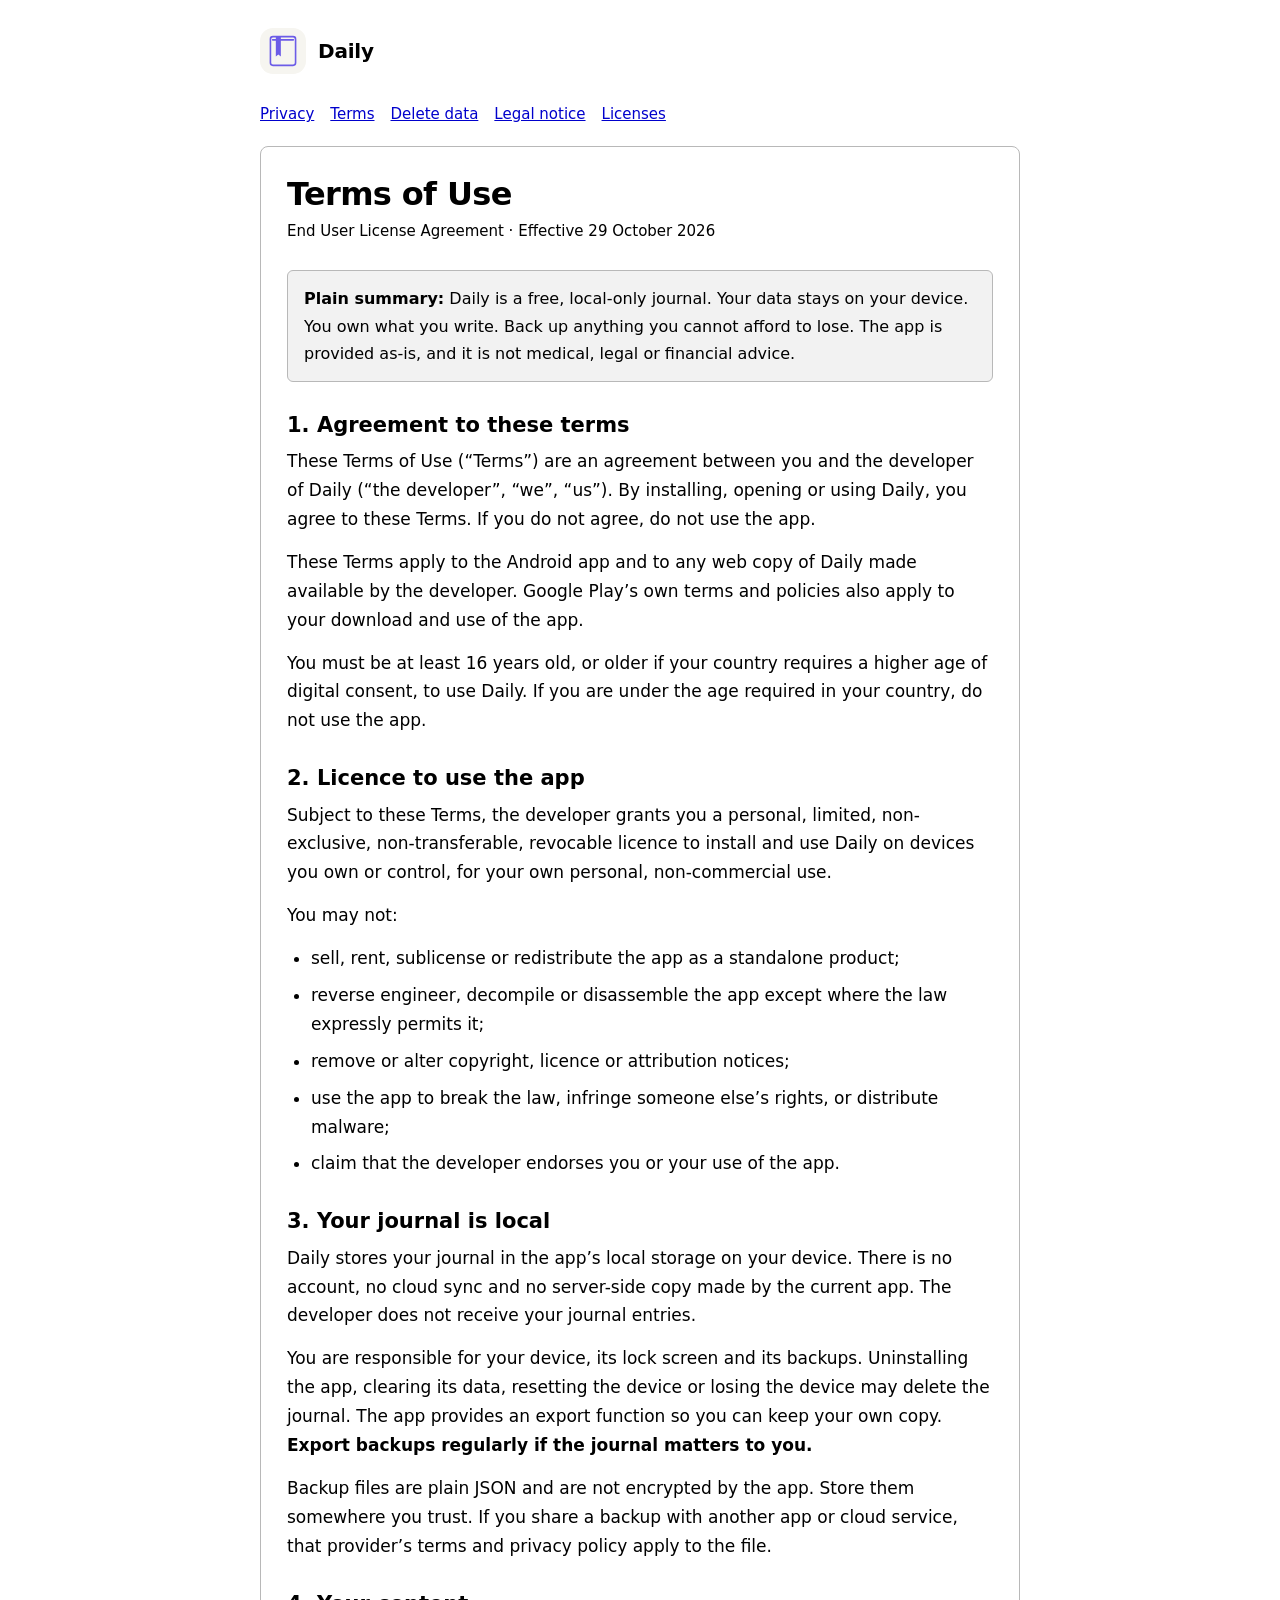
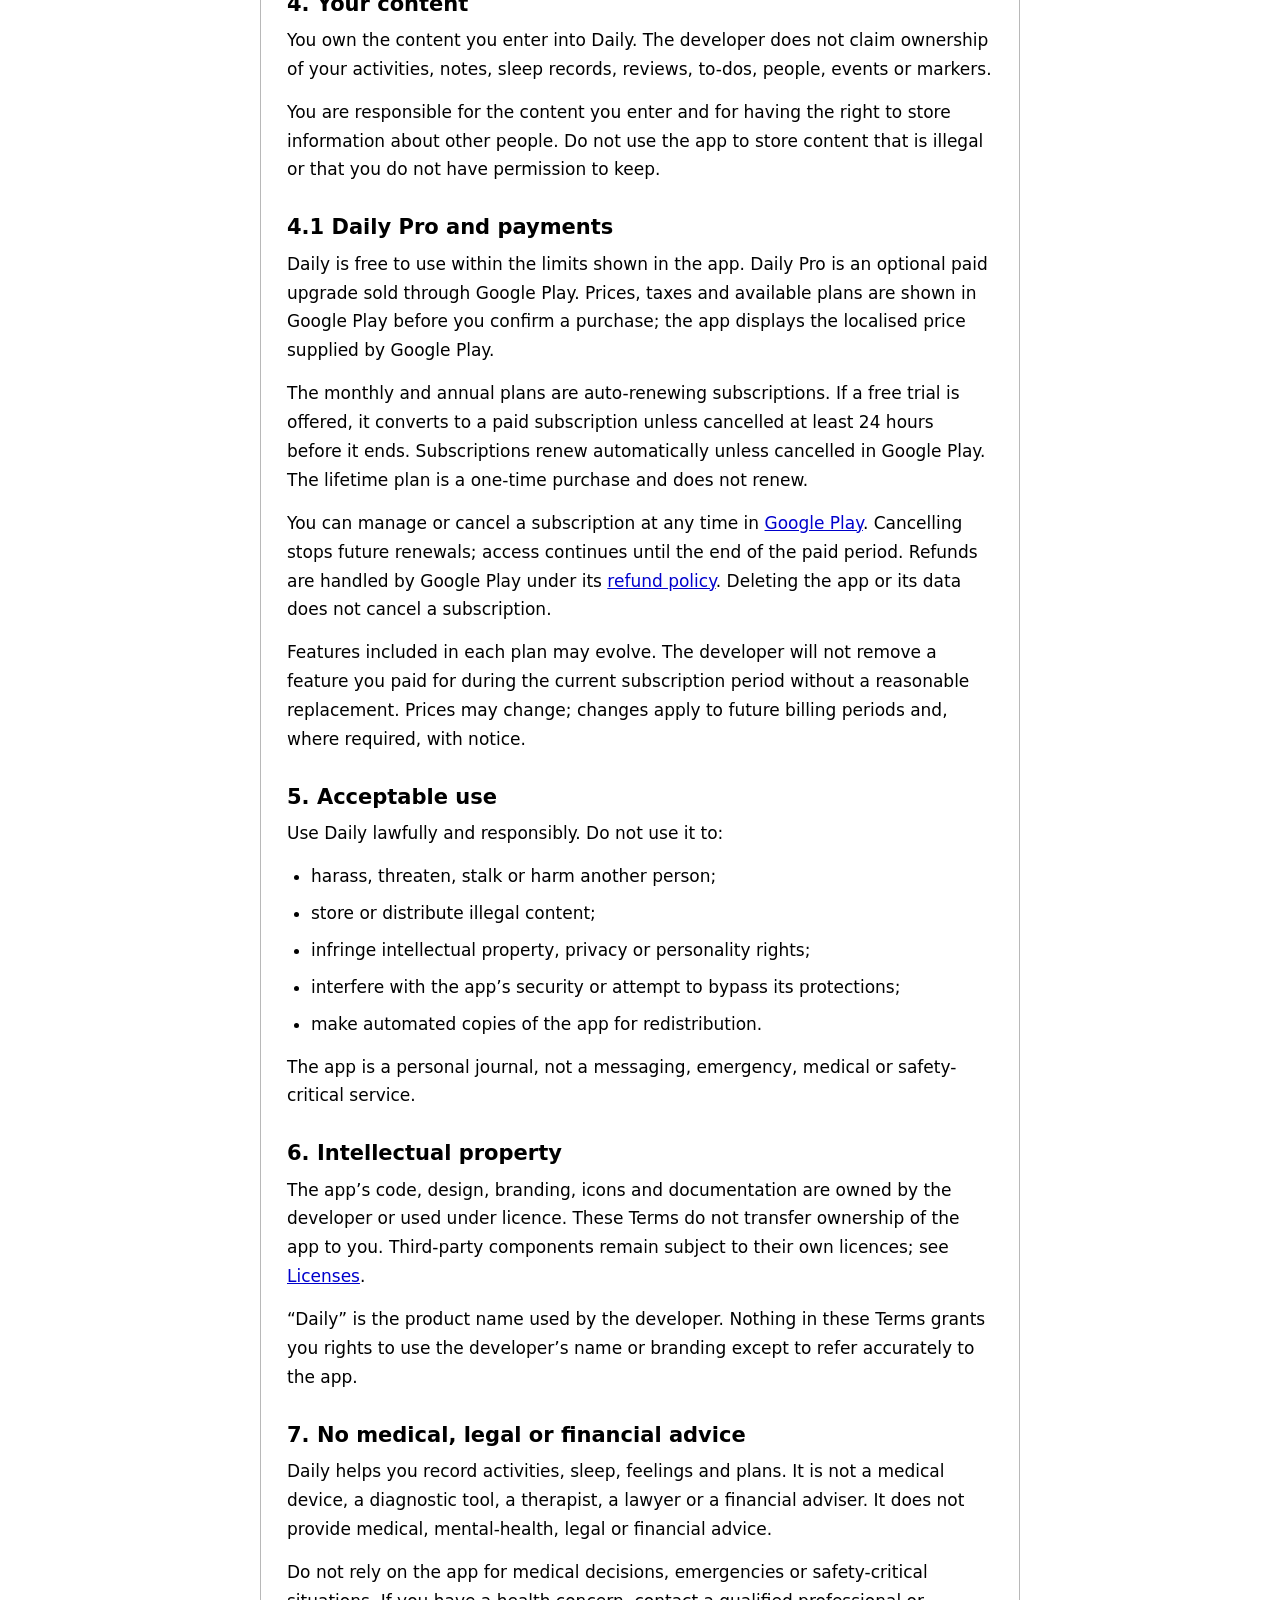
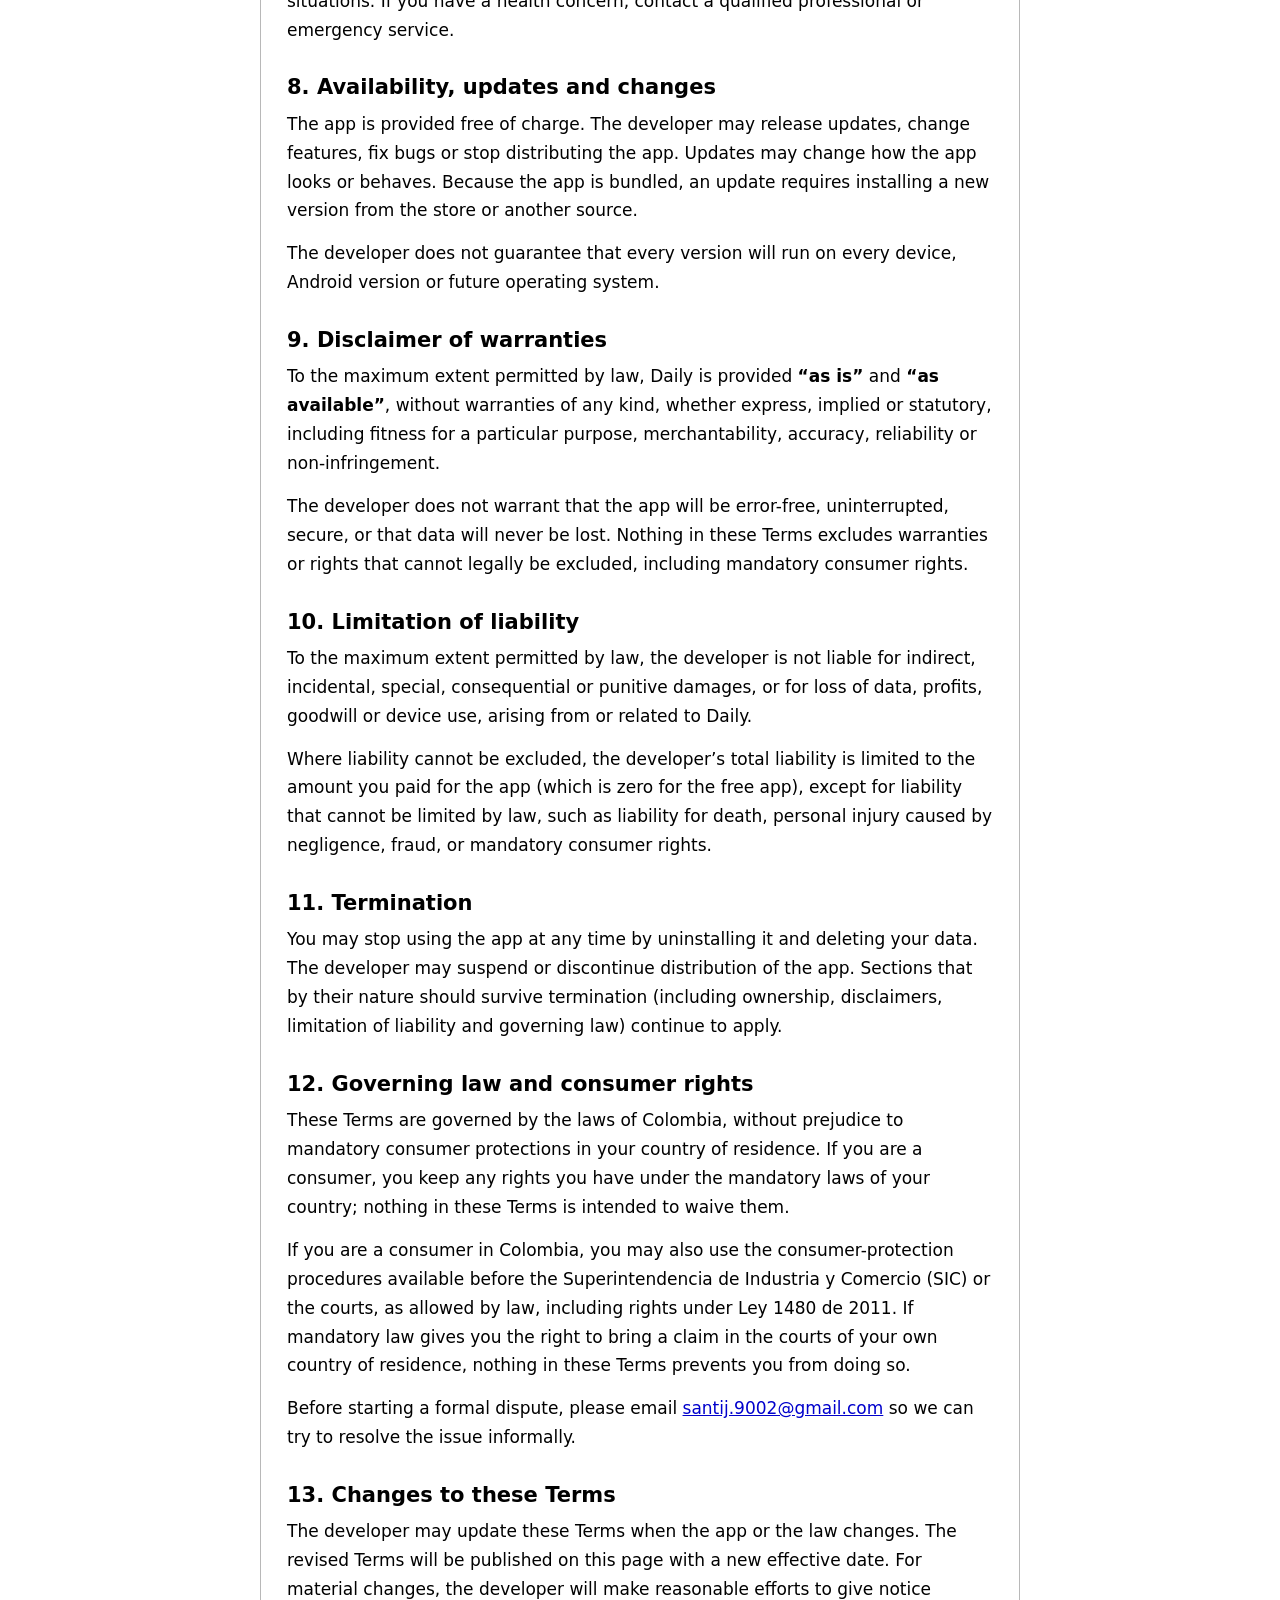
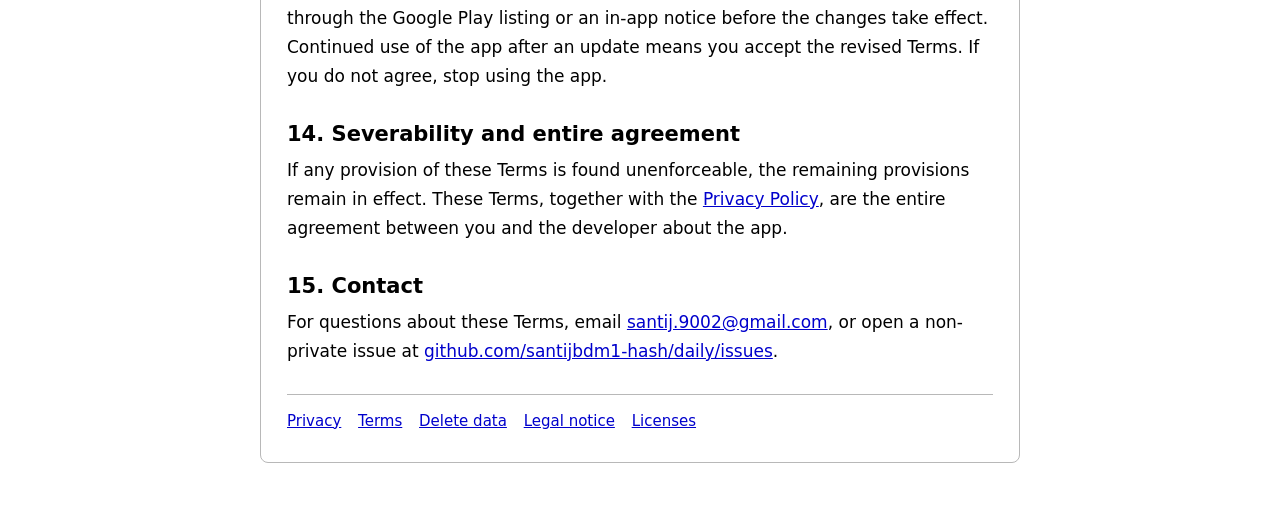
<file: terms.html>
<!DOCTYPE html>
<html lang="en">
<head>
  <meta charset="UTF-8" />
  <meta name="viewport" content="width=device-width, initial-scale=1, viewport-fit=cover" />
  <meta name="theme-color" content="#6c5ce7" />
  <meta name="description" content="Terms of Use and End User License Agreement for Daily." />
  <title>Terms of Use — Daily</title>
  <link rel="stylesheet" href="legal.css" />
</head>
<body>
  <main class="wrap">
    <div class="brand">
      <img class="mark" src="assets/icon.svg" alt="" aria-hidden="true" />
      <strong>Daily</strong>
    </div>

    <div class="legal-nav">
      <a href="privacy.html">Privacy</a>
      <a href="terms.html">Terms</a>
      <a href="delete-data.html">Delete data</a>
      <a href="legal-notice.html">Legal notice</a>
      <a href="licenses.html">Licenses</a>
    </div>

    <article class="card">
      <h1>Terms of Use</h1>
      <p class="updated">End User License Agreement · Effective 29 October 2026</p>

      <div class="note">
        <strong>Plain summary:</strong> Daily is a free, local-only journal. Your data stays on your device. You own what you write. Back up anything you cannot afford to lose. The app is provided as-is, and it is not medical, legal or financial advice.
      </div>

      <h2>1. Agreement to these terms</h2>
      <p>These Terms of Use (“Terms”) are an agreement between you and the developer of Daily (“the developer”, “we”, “us”). By installing, opening or using Daily, you agree to these Terms. If you do not agree, do not use the app.</p>
      <p>These Terms apply to the Android app and to any web copy of Daily made available by the developer. Google Play’s own terms and policies also apply to your download and use of the app.</p>
      <p>You must be at least 16 years old, or older if your country requires a higher age of digital consent, to use Daily. If you are under the age required in your country, do not use the app.</p>

      <h2>2. Licence to use the app</h2>
      <p>Subject to these Terms, the developer grants you a personal, limited, non-exclusive, non-transferable, revocable licence to install and use Daily on devices you own or control, for your own personal, non-commercial use.</p>
      <p>You may not:</p>
      <ul>
        <li>sell, rent, sublicense or redistribute the app as a standalone product;</li>
        <li>reverse engineer, decompile or disassemble the app except where the law expressly permits it;</li>
        <li>remove or alter copyright, licence or attribution notices;</li>
        <li>use the app to break the law, infringe someone else’s rights, or distribute malware;</li>
        <li>claim that the developer endorses you or your use of the app.</li>
      </ul>

      <h2>3. Your journal is local</h2>
      <p>Daily stores your journal in the app’s local storage on your device. There is no account, no cloud sync and no server-side copy made by the current app. The developer does not receive your journal entries.</p>
      <p>You are responsible for your device, its lock screen and its backups. Uninstalling the app, clearing its data, resetting the device or losing the device may delete the journal. The app provides an export function so you can keep your own copy. <strong>Export backups regularly if the journal matters to you.</strong></p>
      <p>Backup files are plain JSON and are not encrypted by the app. Store them somewhere you trust. If you share a backup with another app or cloud service, that provider’s terms and privacy policy apply to the file.</p>

      <h2>4. Your content</h2>
      <p>You own the content you enter into Daily. The developer does not claim ownership of your activities, notes, sleep records, reviews, to-dos, people, events or markers.</p>
      <p>You are responsible for the content you enter and for having the right to store information about other people. Do not use the app to store content that is illegal or that you do not have permission to keep.</p>

      <h2>4.1 Daily Pro and payments</h2>
      <p>Daily is free to use within the limits shown in the app. Daily Pro is an optional paid upgrade sold through Google Play. Prices, taxes and available plans are shown in Google Play before you confirm a purchase; the app displays the localised price supplied by Google Play.</p>
      <p>The monthly and annual plans are auto-renewing subscriptions. If a free trial is offered, it converts to a paid subscription unless cancelled at least 24 hours before it ends. Subscriptions renew automatically unless cancelled in Google Play. The lifetime plan is a one-time purchase and does not renew.</p>
      <p>You can manage or cancel a subscription at any time in <a href="https://play.google.com/store/account/subscriptions" target="_blank" rel="noopener">Google Play</a>. Cancelling stops future renewals; access continues until the end of the paid period. Refunds are handled by Google Play under its <a href="https://support.google.com/googleplay/answer/2479637" target="_blank" rel="noopener">refund policy</a>. Deleting the app or its data does not cancel a subscription.</p>
      <p>Features included in each plan may evolve. The developer will not remove a feature you paid for during the current subscription period without a reasonable replacement. Prices may change; changes apply to future billing periods and, where required, with notice.</p>

      <h2>5. Acceptable use</h2>
      <p>Use Daily lawfully and responsibly. Do not use it to:</p>
      <ul>
        <li>harass, threaten, stalk or harm another person;</li>
        <li>store or distribute illegal content;</li>
        <li>infringe intellectual property, privacy or personality rights;</li>
        <li>interfere with the app’s security or attempt to bypass its protections;</li>
        <li>make automated copies of the app for redistribution.</li>
      </ul>
      <p>The app is a personal journal, not a messaging, emergency, medical or safety-critical service.</p>

      <h2>6. Intellectual property</h2>
      <p>The app’s code, design, branding, icons and documentation are owned by the developer or used under licence. These Terms do not transfer ownership of the app to you. Third-party components remain subject to their own licences; see <a href="licenses.html">Licenses</a>.</p>
      <p>“Daily” is the product name used by the developer. Nothing in these Terms grants you rights to use the developer’s name or branding except to refer accurately to the app.</p>

      <h2>7. No medical, legal or financial advice</h2>
      <p>Daily helps you record activities, sleep, feelings and plans. It is not a medical device, a diagnostic tool, a therapist, a lawyer or a financial adviser. It does not provide medical, mental-health, legal or financial advice.</p>
      <p>Do not rely on the app for medical decisions, emergencies or safety-critical situations. If you have a health concern, contact a qualified professional or emergency service.</p>

      <h2>8. Availability, updates and changes</h2>
      <p>The app is provided free of charge. The developer may release updates, change features, fix bugs or stop distributing the app. Updates may change how the app looks or behaves. Because the app is bundled, an update requires installing a new version from the store or another source.</p>
      <p>The developer does not guarantee that every version will run on every device, Android version or future operating system.</p>

      <h2>9. Disclaimer of warranties</h2>
      <p>To the maximum extent permitted by law, Daily is provided <strong>“as is”</strong> and <strong>“as available”</strong>, without warranties of any kind, whether express, implied or statutory, including fitness for a particular purpose, merchantability, accuracy, reliability or non-infringement.</p>
      <p>The developer does not warrant that the app will be error-free, uninterrupted, secure, or that data will never be lost. Nothing in these Terms excludes warranties or rights that cannot legally be excluded, including mandatory consumer rights.</p>

      <h2>10. Limitation of liability</h2>
      <p>To the maximum extent permitted by law, the developer is not liable for indirect, incidental, special, consequential or punitive damages, or for loss of data, profits, goodwill or device use, arising from or related to Daily.</p>
      <p>Where liability cannot be excluded, the developer’s total liability is limited to the amount you paid for the app (which is zero for the free app), except for liability that cannot be limited by law, such as liability for death, personal injury caused by negligence, fraud, or mandatory consumer rights.</p>

      <h2>11. Termination</h2>
      <p>You may stop using the app at any time by uninstalling it and deleting your data. The developer may suspend or discontinue distribution of the app. Sections that by their nature should survive termination (including ownership, disclaimers, limitation of liability and governing law) continue to apply.</p>

      <h2>12. Governing law and consumer rights</h2>
      <p>These Terms are governed by the laws of Colombia, without prejudice to mandatory consumer protections in your country of residence. If you are a consumer, you keep any rights you have under the mandatory laws of your country; nothing in these Terms is intended to waive them.</p>
      <p>If you are a consumer in Colombia, you may also use the consumer-protection procedures available before the Superintendencia de Industria y Comercio (SIC) or the courts, as allowed by law, including rights under Ley 1480 de 2011. If mandatory law gives you the right to bring a claim in the courts of your own country of residence, nothing in these Terms prevents you from doing so.</p>
      <p>Before starting a formal dispute, please email <a href="mailto:santij.9002@gmail.com">santij.9002@gmail.com</a> so we can try to resolve the issue informally.</p>

      <h2>13. Changes to these Terms</h2>
      <p>The developer may update these Terms when the app or the law changes. The revised Terms will be published on this page with a new effective date. For material changes, the developer will make reasonable efforts to give notice through the Google Play listing or an in-app notice before the changes take effect. Continued use of the app after an update means you accept the revised Terms. If you do not agree, stop using the app.</p>

      <h2>14. Severability and entire agreement</h2>
      <p>If any provision of these Terms is found unenforceable, the remaining provisions remain in effect. These Terms, together with the <a href="privacy.html">Privacy Policy</a>, are the entire agreement between you and the developer about the app.</p>

      <h2>15. Contact</h2>
      <p>For questions about these Terms, email <a href="mailto:santij.9002@gmail.com">santij.9002@gmail.com</a>, or open a non-private issue at <a href="https://github.com/santijbdm1-hash/daily/issues" target="_blank" rel="noopener">github.com/santijbdm1-hash/daily/issues</a>.</p>

      <footer class="footer-links">
        <a href="privacy.html">Privacy</a>
        <a href="terms.html">Terms</a>
        <a href="delete-data.html">Delete data</a>
        <a href="legal-notice.html">Legal notice</a>
        <a href="licenses.html">Licenses</a>
      </footer>
    </article>
  </main>
</body>
</html>
</file>
<file: legal.css>
:root {
  color-scheme: light;
}

* { box-sizing: border-box; }

body {
  margin: 0;
  background: #ffffff;
  color: #000000;
  font-family: "Segoe UI", system-ui, -apple-system, sans-serif;
  font-size: 17px;
  line-height: 1.7;
}

.wrap {
  max-width: 800px;
  margin: 0 auto;
  padding: 28px 20px 64px;
}

.brand {
  display: flex;
  align-items: center;
  gap: 12px;
  margin-bottom: 28px;
}

.brand .mark {
  width: 46px;
  height: 46px;
  border-radius: 13px;
  display: block;
  object-fit: contain;
  background: transparent;
}

.brand strong {
  color: #000000;
  font-size: 20px;
  letter-spacing: -0.01em;
}

.card {
  background: #ffffff;
  border: 1px solid #b8b8b8;
  border-radius: 8px;
  padding: 28px 26px;
}

h1 {
  margin: 0 0 6px;
  color: #000000;
  font-size: 32px;
  line-height: 1.2;
  letter-spacing: -0.02em;
}

.updated {
  margin: 0 0 26px;
  color: #000000;
  font-size: 15px;
}

h2 {
  margin: 30px 0 8px;
  color: #000000;
  font-size: 21px;
  line-height: 1.3;
}

h3 {
  margin: 24px 0 6px;
  color: #000000;
  font-size: 18px;
  line-height: 1.35;
}

p,
li,
strong,
em,
code,
.updated,
.footer-links,
.legal-nav {
  color: #000000;
}

p {
  margin: 0 0 14px;
}

ul {
  margin: 0 0 14px;
  padding-left: 24px;
}

li {
  margin-bottom: 8px;
}

a {
  color: #0000cc;
  text-decoration: underline;
}

a:visited {
  color: #551a8b;
}

a:hover,
a:focus {
  color: #000000;
  background: #ffff99;
}

.note,
.step {
  margin: 20px 0;
  padding: 14px 16px;
  border: 1px solid #b8b8b8;
  border-radius: 6px;
  background: #f2f2f2;
  color: #000000;
  font-size: 16px;
}

code {
  background: #eeeeee;
  border: 1px solid #cccccc;
  padding: 1px 5px;
  border-radius: 3px;
  font-size: 0.92em;
}

.footer-links {
  margin-top: 28px;
  padding-top: 14px;
  border-top: 1px solid #b8b8b8;
  font-size: 15px;
}

.footer-links a {
  margin-right: 12px;
}

.legal-nav {
  margin: 0 0 18px;
  display: flex;
  flex-wrap: wrap;
  gap: 8px 16px;
  font-size: 15px;
}

.legal-nav a {
  text-decoration: underline;
}
</file>
